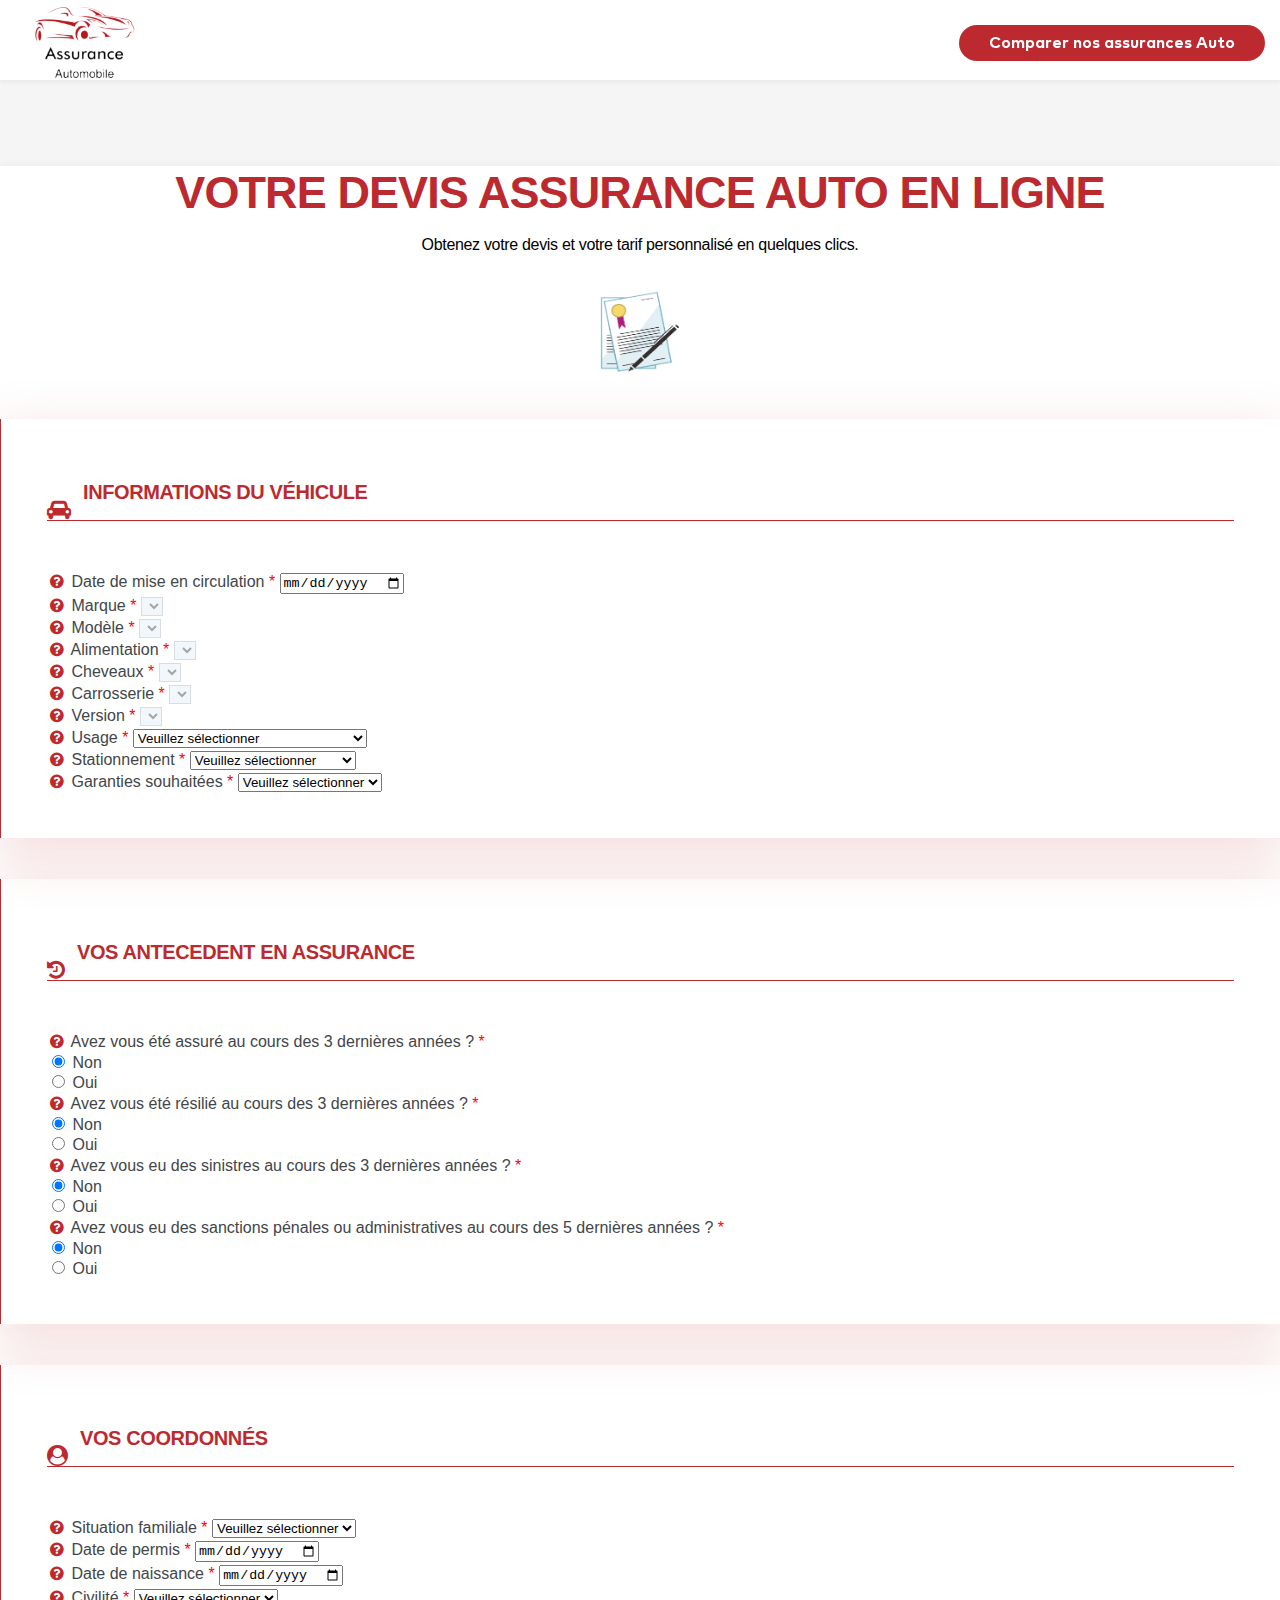
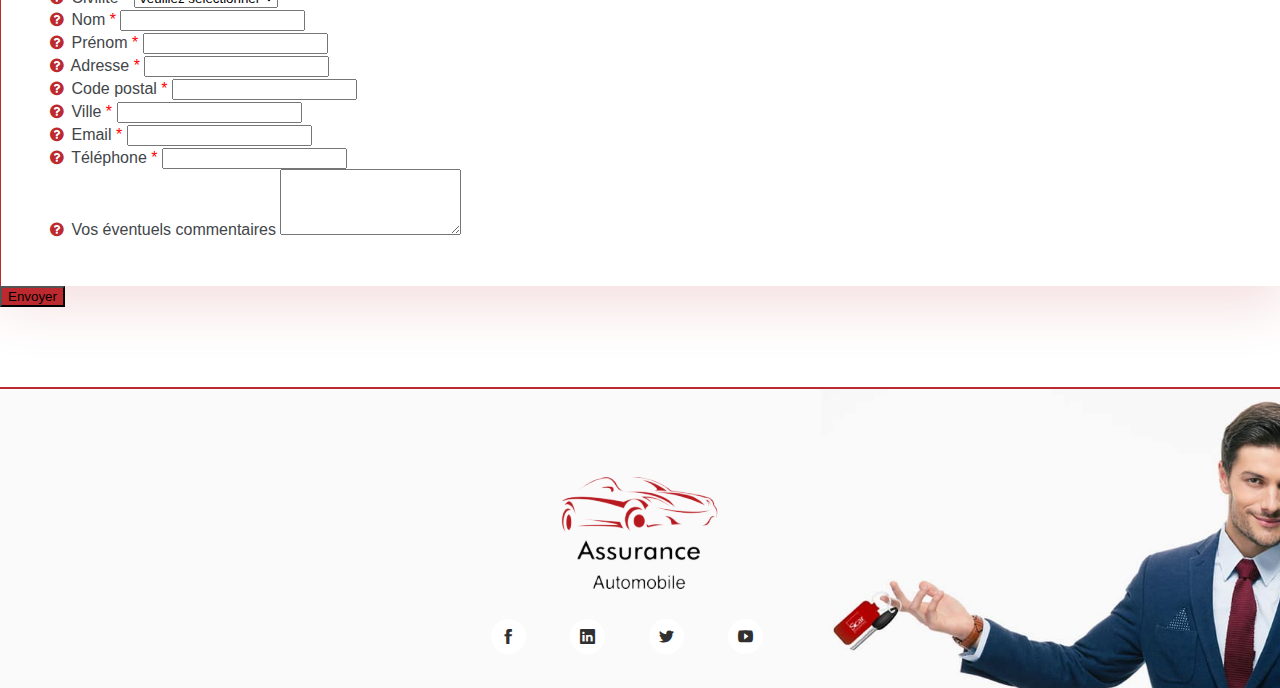
<file: form.html>
<html lang="fr-FR"><head>
    <meta http-equiv="content-type" content="text/html;charset=utf-8">
    <meta charset="UTF-8">
    <link media="all" rel="stylesheet" href="css/critical.d489c3c1.css">
    <link media="all" rel="stylesheet" href="#">
    <link media="all" rel="stylesheet" href="css/above.1f2b9d1a.css">
    <title>Assurance Auto : Comparateur &amp; Devis auto Gratuit Notre service</title>
    <meta http-equiv="Content-Type" content="text/html; charset=UTF-8">
    <meta name="theme-color" content="#bfeaf4">
    <meta name="format-detection" content="telephone=no">
    <meta name="viewport" content="width=device-width, initial-scale=1.0">

    <!-- This site is optimized with the Yoast SEO plugin v17.3 - https://yoast.com/wordpress/plugins/seo/ -->
    <meta name="description" content="Jusqu'à 158 € d'économie en comparant les assurances auto ! Obtenez jusqu'75 devis comparés gratuitement et en quelques minutes grâce à notre service">
    <meta name="robots" content="index, follow, max-snippet:-1, max-image-preview:large, max-video-preview:-1">
    <link rel="canonical" href="index.html">
    <meta property="og:locale" content="fr_FR">
    <meta property="og:type" content="article">
    <meta property="og:title" content="Assurance Auto : Comparateur &amp; Devis auto Gratuit notre service">
    <meta property="og:description" content="Jusqu'à 158 € d'économie en comparant les assurances auto ! Obtenez jusqu'75 devis comparés gratuitement et en quelques minutes grâce à notre service !">
    <meta property="og:url" content="url notre site">
    <meta property="og:site_name" content="url notre site">

<!-- -------------------------------------------------------------------------------------------------------- -->    
<link href="https://cdn.jsdelivr.net/npm/bootstrap@5.0.2/dist/css/bootstrap.min.css" rel="stylesheet"
integrity="sha384-EVSTQN3/azprG1Anm3QDgpJLIm9Nao0Yz1ztcQTwFspd3yD65VohhpuuCOmLASjC" crossorigin="anonymous" />
<link rel="stylesheet" href="https://cdnjs.cloudflare.com/ajax/libs/font-awesome/4.7.0/css/font-awesome.min.css">
<link rel="stylesheet" href="css/Form-style.css">

<style>  a {
    color: white !important;
    text-decoration: none !important;
        
}
.form-check .form-check-input {
    float: left;
    margin-left: 0em !important;
; 
}</style>

</head>

<body template-page-templatespage-product-php page page-id-5 page-parent template-global " data-template="base.twig">
    <div class="siteWrapper">
        <div class="sticky-header is-visible" style="transition: transform 0.5s ease 0s;">
            <div class="sticky-header--wrapper" style="margin-top: 3px;">
                <div class="sticky-header--logo">
                    <a class="logo" href="#" title="Notre service">
                        <a href="index.html"><img alt="Logo Notre service" src="images/logo.png"></a>
                    </a>
                </div>
                <div class="sticky-header--cta">
                    
                    <div class="cta__button button button--blue-dark button--block lazyLink" data-href="#" rel="nofollow" style="background: #bc2a2f;">
                        <div class="button__label--short">
                            Comparer
                        </div>
                        <div class="button__label--long">
                            <a href="form.html"> Comparer nos assurances Auto</a>
                        </div>
                    </div>
                </div>
            </div>
        </div>

<!-- -------------------------------------------------------------------------------------------------------- -->        

<div class="row mx-5 my-3 d-flex justify-content-center">
    <div class="row col col-md-9" id="form">

        <!-- Titre de Formulaire-------------------------------- -->
        <div style="text-align: center;margin-top: 13%">
            <h1>VOTRE DEVIS ASSURANCE AUTO EN LIGNE</h1>
            <h2 style="color: black;">
            Obtenez votre devis et votre tarif personnalisé en quelques clics.</h2>
            <figure class="" style="text-align: center;"><img loading="lazy" src="images/1.png"
                    style="width: 124px;display: block;margin-left: auto;margin-right: auto;"></figure>
        </div>

        <!-- --------------------------------------------------- -->


        <!-- Informations du véhicule---------------------------- -->
        <div class="row col col-md-12 section-pers" id="form">

            <div>
                <i class="fa fa-car" style="font-size:48px;" class="check"></i>
                <h3 style="  margin-bottom: 49px !important;" class="my-3">Informations du véhicule</h3>
            </div>

            <div class='mb-3'>
                <i class="fa fa-question-circle"></i>
                <label for="dateMEC" class="form-label">Date de mise en circulation <span class="requis">*</span></label>
                <input id="dateMEC" type="date" class="form-control" />
            </div>

            <div class='col-md-4 mb-3'>
                <i class="fa fa-question-circle"></i>
                <label for="marque" class="form-label">Marque <span class="requis"><span
                        class="requis">*</span></span></label>
                <select class="form-select" id="marque" disabled Veuillez sélectionner></select>
            </div>

            <div class='col-md-4 mb-3'>
                <i class="fa fa-question-circle"></i>
                <label for="model" class="form-label">Modèle <span class="requis">*</span></label>
                <select class="form-select" id="model" disabled></select>
            </div>

            <div class='col-md-4 mb-3'>
                <i class="fa fa-question-circle"></i>
                <label for="alimentation" class="form-label">Alimentation <span class="requis">*</span></label>
                <select class="form-select" id="alimentation" disabled></select>
            </div>

            <div class='col-md-4 mb-3'>
                <i class="fa fa-question-circle"></i>
                <label for="chevaux" class="form-label">Cheveaux <span class="requis">*</span></label>
                <select class="form-select" id="chevaux" disabled></select>
            </div>

            <div class='col-md-4 mb-3'>
                <i class="fa fa-question-circle"></i>
                <label for="carrosserie" class="form-label">Carrosserie <span class="requis">*</span></label>
                <select class="form-select" id="carrosserie" disabled></select>
            </div>

            <div class='col-md-4 mb-3'>
                <i class="fa fa-question-circle"></i>
                <label for="version" class="form-label">Version <span class="requis">*</span></label>
                <select class="form-select" id="version" disabled></select>
            </div>

            <div class='col-md-6 mb-3'>
                <i class="fa fa-question-circle" id="fa-usage"></i>
                <label for="usage" class="form-label">Usage <span class="requis">*</span></label>
                <select class="form-select" id="usage" onclick="changeStyle()">
                    <option value="Veuillez sélectionner" selected="selected" class="">Veuillez sélectionner
                    </option>
                    <option value="Promenades privées">Promenades privées</option>
                    <option value="Tournées régulières">Tournées régulières</option>
                    <option value="Déplacements privés et trajet travail">Déplacements privés et trajet travail
                    </option>
                    <option value="Affaire/Commerce">Affaire/Commerce</option>
                    <option value="Taxi">Taxi</option>
                    <option value="VTC">VTC</option>
                    <option value="Agricol">Agricol</option>
                </select>
            </div>

            <div class='col-md-6 mb-3'>
                <i class="fa fa-question-circle"></i>
                <label for="stationnement" class="form-label">Stationnement <span class="requis">*</span></label>
                <select class="form-select" id="stationnement">
                    <option value="Veuillez sélectionner" selected="selected" class="">Veuillez sélectionner
                    </option>
                    <option value="Voie publique">Voie publique</option>
                    <option value="Garage">Garage</option>
                    <option value="Box">Box</option>
                    <option value="Parking couvert collectif">Parking couvert collectif</option>
                    <option value="Parking collectif plein air">Parking collectif plein air</option>
                    <option value="Jardin clos privé">Jardin clos privé</option>
                    <option value="Garage public surveillé">Garage public surveillé</option>
                </select>
            </div>

            <div class='mb-3'>
                <i class="fa fa-question-circle"></i>
                <label for="garantieSouhaiteeConducteurPrincipal" class="form-label">Garanties souhaitées <span
                        class="requis">*</span></label>
                <select class="form-select" id="garantieSouhaiteeConducteurPrincipal">
                    <option value="Veuillez sélectionner" selected="selected" class="">Veuillez sélectionner
                    </option>
                    <option value="Tiers (Responsabilité civile, défense et recours)" class="">Tiers simple</option>
                    <option value="Tiers + Vol + Incendie" class="">Intermédiaire </option>
                    <option value="Tous risques" class="">Tous risques </option>
                </select>
            </div>
        </div>
        <!-- --------------------------------------------------- -->




        <!-- Historique assurance------------------------------- -->
        <div class="row col col-md-12 section-pers" id="form">

            <div>
                <i class="fa fa-history" style="font-size:48px;"></i>

                <h3 style="  margin-bottom: 49px !important;" class="my-3">Vos antecedent en assurance</h3>
            </div>


            <div class='mb-3'>
                <i class="fa fa-question-circle"></i>
                <label class="form-label">Avez vous été assuré au cours des 3 dernières années ? <span
                        class="requis">*</span></label><br>
                <div class="form-check form-check-inline">
                    <input class="" checked type="radio" name="isEteAssure36DerniersMois"
                        id="isEteAssure36DerniersMoisNon">
                    <label class="form-check-label" for="isEteAssure36DerniersMoisNon">
                        Non
                    </label>
                </div>
                <div class="form-check form-check-inline">
                    <input class="" type="radio" name="isEteAssure36DerniersMois"
                        id="isEteAssure36DerniersMoisOui">
                    <label class="form-check-label" for="isEteAssure36DerniersMoisOui">
                        Oui
                    </label>
                </div>
            </div>

            <div class='mb-3 col-md-10 Sous-questions' style="display: none;" name="isEteAssure36DerniersMois">

                <label for="bonusMalus" class="form-label">Bonus ou malus auto <span class="requis">*</span></label>
                <select class="form-select" id="bonusMalus">
                    <option value="Veuillez sélectionner" selected="selected" class="">
                        Veuillez sélectionner </option>
                    <option value="0.50 soit 50% de bonus" class="frm_other_trigger">
                        0.50 soit 50% de bonus </option>
                    <option value="0.51 soit 49% de bonus" class="">
                        0.51 soit 49% de bonus </option>
                    <option value="0.52 soit 48% de bonus" class="">
                        0.52 soit 48% de bonus </option>
                    <option value="0.53 soit 47% de bonus" class="">
                        0.53 soit 47% de bonus </option>
                    <option value="0.54 soit 46% de bonus" class="">
                        0.54 soit 46% de bonus </option>
                    <option value="0.55 soit 45% de bonus" class="">
                        0.55 soit 45% de bonus </option>
                    <option value="0.56 soit 44% de bonus" class="">
                        0.56 soit 44% de bonus </option>
                    <option value="0.57 soit 43% de bonus" class="">
                        0.57 soit 43% de bonus </option>
                    <option value="0.58 soit 42% de bonus" class="">
                        0.58 soit 42% de bonus </option>
                    <option value="0.59 soit 41% de bonus" class="">
                        0.59 soit 41% de bonus </option>
                    <option value="0.60 soit 40% de bonus" class="">
                        0.60 soit 40% de bonus </option>
                    <option value="0.61 soit 39% de bonus" class="">
                        0.61 soit 39% de bonus </option>
                    <option value="0.62 soit 38% de bonus" class="">
                        0.62 soit 38% de bonus </option>
                    <option value="0.63 soit 37% de bonus" class="">
                        0.63 soit 37% de bonus </option>
                    <option value="0.64 soit 36% de bonus" class="">
                        0.64 soit 36% de bonus </option>
                    <option value="0.65 soit 35% de bonus" class="">
                        0.65 soit 35% de bonus </option>
                    <option value="0.66 soit 34% de bonus" class="">
                        0.66 soit 34% de bonus </option>
                    <option value="0.67 soit 33% de bonus" class="">
                        0.67 soit 33% de bonus </option>
                    <option value="0.68 soit 32% de bonus" class="">
                        0.68 soit 32% de bonus </option>
                    <option value="0.69 soit 31% de bonus" class="">
                        0.69 soit 31% de bonus </option>
                    <option value="0.70 soit 30% de bonus" class="">
                        0.70 soit 30% de bonus </option>
                    <option value="0.71 soit 29% de bonus" class="">
                        0.71 soit 29% de bonus </option>
                    <option value="0.72 soit 28% de bonus" class="">
                        0.72 soit 28% de bonus </option>
                    <option value="0.73 soit 27% de bonus" class="">
                        0.73 soit 27% de bonus </option>
                    <option value="0.74 soit 26% de bonus" class="">
                        0.74 soit 26% de bonus </option>
                    <option value="0.75 soit 25% de bonus" class="">
                        0.75 soit 25% de bonus </option>
                    <option value="0.76 soit 24% de bonus" class="">
                        0.76 soit 24% de bonus </option>
                    <option value="0.77 soit 23% de bonus" class="">
                        0.77 soit 23% de bonus </option>
                    <option value="0.78 soit 22% de bonus" class="">
                        0.78 soit 22% de bonus </option>
                    <option value="0.79 soit 21% de bonus" class="">
                        0.79 soit 21% de bonus </option>
                    <option value="0.80 soit 20% de bonus" class="">
                        0.80 soit 20% de bonus </option>
                    <option value="0.81 soit 19% de bonus" class="">
                        0.81 soit 19% de bonus </option>
                    <option value="0.82 soit 18% de bonus" class="">
                        0.82 soit 18% de bonus </option>
                    <option value="0.83 soit 17% de bonus" class="">
                        0.83 soit 17% de bonus </option>
                    <option value="0.84 soit 16% de bonus" class="">
                        0.84 soit 16% de bonus </option>
                    <option value="0.85 soit 15% de bonus" class="">
                        0.85 soit 15% de bonus </option>
                    <option value="0.86 soit 14% de bonus" class="">
                        0.86 soit 14% de bonus </option>
                    <option value="0.87 soit 13% de bonus" class="">
                        0.87 soit 13% de bonus </option>
                    <option value="0.88 soit 12% de bonus" class="">
                        0.88 soit 12% de bonus </option>
                    <option value="0.89 soit 11% de bonus" class="">
                        0.89 soit 11% de bonus </option>
                    <option value="0.90 soit 10% de bonus" class="">
                        0.90 soit 10% de bonus </option>
                    <option value="0.91 soit 9% de bonus" class="">
                        0.91 soit 9% de bonus </option>
                    <option value="0.92 soit 8% de bonus" class="">
                        0.92 soit 8% de bonus </option>
                    <option value="0.93 soit 7% de bonus" class="">
                        0.93 soit 7% de bonus </option>
                    <option value="0.94 soit 6% de bonus" class="">
                        0.94 soit 6% de bonus </option>
                    <option value="0.95 soit 5% de bonus" class="">
                        0.95 soit 5% de bonus </option>
                    <option value="0.96 soit 4% de bonus" class="">
                        0.96 soit 4% de bonus </option>
                    <option value="0.97 soit 3% de bonus" class="">
                        0.97 soit 3% de bonus </option>
                    <option value="0.98 soit 2% de bonus" class="">
                        0.98 soit 2% de bonus </option>
                    <option value="0.99 soit 1% de bonus" class="">
                        0.99 soit 1% de bonus </option>
                    <option value="1.00 soit ni bonus ni malus" selected class="">
                        1.00 soit ni bonus ni malus </option>
                    <option value="1.01  soit 1% de malus" class="">
                        1.01 soit 1% de malus </option>
                    <option value="1.02  soit 2% de malus" class="">
                        1.02 soit 2% de malus </option>
                    <option value="1.03  soit 3% de malus" class="">
                        1.03 soit 3% de malus </option>
                    <option value="1.04  soit 4% de malus" class="">
                        1.04 soit 4% de malus </option>
                    <option value="1.05  soit 5% de malus" class="">
                        1.05 soit 5% de malus </option>
                    <option value="1.06  soit 6% de malus" class="">
                        1.06 soit 6% de malus </option>
                    <option value="1.07  soit 7% de malus" class="">
                        1.07 soit 7% de malus </option>
                    <option value="1.08  soit 8% de malus" class="">
                        1.08 soit 8% de malus </option>
                    <option value="1.09  soit 9% de malus" class="">
                        1.09 soit 9% de malus </option>
                    <option value="1.10  soit 10% de malus" class="">
                        1.10 soit 10% de malus </option>
                    <option value="1.11  soit 11% de malus" class="">
                        1.11 soit 11% de malus </option>
                    <option value="1.12  soit 12% de malus" class="">
                        1.12 soit 12% de malus </option>
                    <option value="1.13  soit 13% de malus" class="">
                        1.13 soit 13% de malus </option>
                    <option value="1.14  soit 14% de malus" class="">
                        1.14 soit 14% de malus </option>
                    <option value="1.15  soit 15% de malus" class="">
                        1.15 soit 15% de malus </option>
                    <option value="1.16  soit 16% de malus" class="">
                        1.16 soit 16% de malus </option>
                    <option value="1.17  soit 17% de malus" class="">
                        1.17 soit 17% de malus </option>
                    <option value="1.18  soit 18% de malus" class="">
                        1.18 soit 18% de malus </option>
                    <option value="1.19  soit 19% de malus" class="">
                        1.19 soit 19% de malus </option>
                    <option value="1.20  soit 20% de malus" class="">
                        1.20 soit 20% de malus </option>
                    <option value="1.21  soit 21% de malus" class="">
                        1.21 soit 21% de malus </option>
                    <option value="1.22  soit 22% de malus" class="">
                        1.22 soit 22% de malus </option>
                    <option value="1.23  soit 23% de malus" class="">
                        1.23 soit 23% de malus </option>
                    <option value="1.24  soit 24% de malus" class="">
                        1.24 soit 24% de malus </option>
                    <option value="1.25  soit 25% de malus" class="">
                        1.25 soit 25% de malus </option>
                    <option value="1.26  soit 26% de malus" class="">
                        1.26 soit 26% de malus </option>
                    <option value="1.27  soit 27% de malus" class="">
                        1.27 soit 27% de malus </option>
                    <option value="1.28  soit 28% de malus" class="">
                        1.28 soit 28% de malus </option>
                    <option value="1.29  soit 29% de malus" class="">
                        1.29 soit 29% de malus </option>
                    <option value="1.30 soit 30% de malus" class="">
                        1.30 soit 30% de malus </option>
                    <option value="1.31  soit 31% de malus" class="">
                        1.31 soit 31% de malus </option>
                    <option value="1.32  soit 32% de malus" class="">
                        1.32 soit 32% de malus </option>
                    <option value="1.33  soit 33% de malus" class="">
                        1.33 soit 33% de malus </option>
                    <option value="1.34  soit 34% de malus" class="">
                        1.34 soit 34% de malus </option>
                    <option value="1.35  soit 35% de malus" class="">
                        1.35 soit 35% de malus </option>
                    <option value="1.36  soit 36% de malus" class="">
                        1.36 soit 36% de malus </option>
                    <option value="1.37  soit 37% de malus" class="">
                        1.37 soit 37% de malus </option>
                    <option value="1.38  soit 38% de malus" class="">
                        1.38 soit 38% de malus </option>
                    <option value="1.39  soit 39% de malus" class="">
                        1.39 soit 39% de malus </option>
                    <option value="1.40  soit 41% de malus" class="">
                        1.40 soit 41% de malus </option>
                    <option value="1.41  soit 41% de malus" class="">
                        1.41 soit 41% de malus </option>
                    <option value="1.42  soit 42% de malus" class="">
                        1.42 soit 42% de malus </option>
                    <option value="1.43  soit 43% de malus" class="">
                        1.43 soit 43% de malus </option>
                    <option value="1.44  soit 44% de malus" class="">
                        1.44 soit 44% de malus </option>
                    <option value="1.45  soit 45% de malus" class="">
                        1.45 soit 45% de malus </option>
                    <option value="1.46  soit 46% de malus" class="">
                        1.46 soit 46% de malus </option>
                    <option value="1.47  soit 47% de malus" class="">
                        1.47 soit 47% de malus </option>
                    <option value="1.48  soit 48% de malus" class="">
                        1.48 soit 48% de malus </option>
                    <option value="1.49  soit 49% de malus" class="">
                        1.49 soit 49% de malus </option>
                    <option value="1.50  soit 50% de malus" class="">
                        1.50 soit 50% de malus </option>
                    <option value="1.51  soit 51% de malus" class="">
                        1.51 soit 51% de malus </option>
                    <option value="1.52  soit 52% de malus" class="">
                        1.52 soit 52% de malus </option>
                    <option value="1.53  soit 53% de malus" class="">
                        1.53 soit 53% de malus </option>
                    <option value="1.54  soit 54% de malus" class="">
                        1.54 soit 54% de malus </option>
                    <option value="1.55  soit 55% de malus" class="">
                        1.55 soit 55% de malus </option>
                    <option value="1.56  soit 56% de malus" class="">
                        1.56 soit 56% de malus </option>
                    <option value="1.57  soit57% de malus" class="">
                        1.57 soit57% de malus </option>
                    <option value="1.58  soit 58% de malus" class="">
                        1.58 soit 58% de malus </option>
                    <option value="1.59  soit 59% de malus" class="">
                        1.59 soit 59% de malus </option>
                    <option value="1.60  soit 60% de malus" class="">
                        1.60 soit 60% de malus </option>
                    <option value="1.61  soit 61% de malus" class="">
                        1.61 soit 61% de malus </option>
                    <option value="1.62  soit 62% de malus" class="">
                        1.62 soit 62% de malus </option>
                    <option value="1.63  soit 63% de malus" class="">
                        1.63 soit 63% de malus </option>
                    <option value="1.64  soit 64% de malus" class="">
                        1.64 soit 64% de malus </option>
                    <option value="1.65  soit 65% de malus" class="">
                        1.65 soit 65% de malus </option>
                    <option value="1.66  soit 66% de malus" class="">
                        1.66 soit 66% de malus </option>
                    <option value="1.66  soit 66% de malus" class="">
                        1.66 soit 66% de malus </option>
                    <option value="1.67  soit 67% de malus" class="">
                        1.67 soit 67% de malus </option>
                    <option value="1.68  soit 68% de malus" class="">
                        1.68 soit 68% de malus </option>
                    <option value="1.69  soit 69% de malus" class="">
                        1.69 soit 69% de malus </option>
                    <option value="1.70  soit 70% de malus" class="">
                        1.70 soit 70% de malus </option>
                    <option value="1.71  soit 71% de malus" class="">
                        1.71 soit 71% de malus </option>
                    <option value="1.72  soit 72% de malus" class="">
                        1.72 soit 72% de malus </option>
                    <option value="1.73  soit 73% de malus" class="">
                        1.73 soit 73% de malus </option>
                    <option value="1.74  soit 74% de malus" class="">
                        1.74 soit 74% de malus </option>
                    <option value="1.75  soit 75% de malus" class="">
                        1.75 soit 75% de malus </option>
                    <option value="1.76  soit 76% de malus" class="">
                        1.76 soit 76% de malus </option>
                    <option value="1.77  soit 77% de malus" class="">
                        1.77 soit 77% de malus </option>
                    <option value="1.78  soit 78% de malus" class="">
                        1.78 soit 78% de malus </option>
                    <option value="1.79  soit 79% de malus" class="">
                        1.79 soit 79% de malus </option>
                    <option value="1.79  soit 79% de malus" class="">
                        1.79 soit 79% de malus </option>
                    <option value="1.80  soit 80% de malus" class="">
                        1.80 soit 80% de malus </option>
                    <option value="1.81  soit 81% de malus" class="">
                        1.81 soit 81% de malus </option>
                    <option value="1.82  soit 83% de malus" class="">
                        1.82 soit 83% de malus </option>
                    <option value="1.83  soit 83% de malus" class="">
                        1.83 soit 83% de malus </option>
                    <option value="1.84  soit 84% de malus" class="">
                        1.84 soit 84% de malus </option>
                    <option value="1.85  soit 85% de malus" class="">
                        1.85 soit 85% de malus </option>
                    <option value="1.86  soit 86% de malus" class="">
                        1.86 soit 86% de malus </option>
                    <option value="1.87  soit 87% de malus" class="">
                        1.87 soit 87% de malus </option>
                    <option value="1.88  soit 88% de malus" class="">
                        1.88 soit 88% de malus </option>
                    <option value="1.89  soit 89% de malus" class="">
                        1.89 soit 89% de malus </option>
                    <option value="1.90  soit 90% de malus" class="">
                        1.90 soit 90% de malus </option>
                    <option value="1.91  soit 91% de malus" class="">
                        1.91 soit 91% de malus </option>
                    <option value="1.92  soit 92% de malus" class="">
                        1.92 soit 92% de malus </option>
                    <option value="1.93  soit 93% de malus" class="">
                        1.93 soit 93% de malus </option>
                    <option value="1.94  soit 94% de malus" class="">
                        1.94 soit 94% de malus </option>
                    <option value="1.95  soit 95% de malus" class="">
                        1.95 soit 95% de malus </option>
                    <option value="1.96  soit 96% de malus" class="">
                        1.96 soit 96% de malus </option>
                    <option value="1.97  soit 97% de malus" class="">
                        1.97 soit 97% de malus </option>
                    <option value="1.98  soit 98% de malus" class="">
                        1.98 soit 98% de malus </option>
                    <option value="1.99  soit 99% de malus" class="">
                        1.99 soit 99% de malus </option>
                    <option value="2.00  soit 100% de malus" class="">
                        2.00 soit 100% de malus </option>
                    <option value="2.01  soit 101% de malus" class="">
                        2.01 soit 101% de malus </option>
                    <option value="2.02  soit 102% de malus" class="">
                        2.02 soit 102% de malus </option>
                    <option value="2.03  soit 103% de malus" class="">
                        2.03 soit 103% de malus </option>
                    <option value="2.04  soit 104% de malus" class="">
                        2.04 soit 104% de malus </option>
                    <option value="2.05  soit 105% de malus" class="">
                        2.05 soit 105% de malus </option>
                    <option value="2.06  soit 106% de malus" class="">
                        2.06 soit 106% de malus </option>
                    <option value="2.07  soit 107% de malus" class="">
                        2.07 soit 107% de malus </option>
                    <option value="2.08  soit 108% de malus" class="">
                        2.08 soit 108% de malus </option>
                    <option value="2.09  soit 109% de malus" class="">
                        2.09 soit 109% de malus </option>
                    <option value="2.10  soit 110% de malus" class="">
                        2.10 soit 110% de malus </option>
                    <option value="2.11  soit 111% de malus" class="">
                        2.11 soit 111% de malus </option>
                    <option value="2.12  soit 112% de malus" class="">
                        2.12 soit 112% de malus </option>
                    <option value="2.13  soit 113% de malus" class="">
                        2.13 soit 113% de malus </option>
                    <option value="2.14  soit 114% de malus" class="">
                        2.14 soit 114% de malus </option>
                    <option value="2.15  soit 115% de malus" class="">
                        2.15 soit 115% de malus </option>
                    <option value="2.16  soit 116% de malus" class="">
                        2.16 soit 116% de malus </option>
                    <option value="2.17  soit 117% de malus" class="">
                        2.17 soit 117% de malus </option>
                    <option value="2.18  soit 118% de malus" class="">
                        2.18 soit 118% de malus </option>
                    <option value="2.19  soit 119% de malus" class="">
                        2.19 soit 119% de malus </option>
                    <option value="2.20  soit 120% de malus" class="">
                        2.20 soit 120% de malus </option>
                    <option value="2.21  soit 121% de malus" class="">
                        2.21 soit 121% de malus </option>
                    <option value="2.22  soit 122% de malus" class="">
                        2.22 soit 122% de malus </option>
                    <option value="2.23  soit 123% de malus" class="">
                        2.23 soit 123% de malus </option>
                    <option value="2.24  soit 124% de malus" class="">
                        2.24 soit 124% de malus </option>
                    <option value="2.25  soit 125% de malus" class="">
                        2.25 soit 125% de malus </option>
                    <option value="2.26  soit 126% de malus" class="">
                        2.26 soit 126% de malus </option>
                    <option value="2.27  soit 127% de malus" class="">
                        2.27 soit 127% de malus </option>
                    <option value="2.28  soit 128% de malus" class="">
                        2.28 soit 128% de malus </option>
                    <option value="2.29  soit 129% de malus" class="">
                        2.29 soit 129% de malus </option>
                    <option value="2.30  soit 130% de malus" class="">
                        2.30 soit 130% de malus </option>
                    <option value="2.31  soit 131% de malus" class="">
                        2.31 soit 131% de malus </option>
                    <option value="2.32  soit 132% de malus" class="">
                        2.32 soit 132% de malus </option>
                    <option value="2.33  soit 133% de malus" class="">
                        2.33 soit 133% de malus </option>
                    <option value="2.34  soit 134% de malus" class="">
                        2.34 soit 134% de malus </option>
                    <option value="2.35  soit 135% de malus" class="">
                        2.35 soit 135% de malus </option>
                    <option value="2.36  soit 136% de malus" class="">
                        2.36 soit 136% de malus </option>
                    <option value="2.37  soit 137% de malus" class="">
                        2.37 soit 137% de malus </option>
                    <option value="2.38  soit 138% de malus" class="">
                        2.38 soit 138% de malus </option>
                    <option value="2.39  soit 139% de malus" class="">
                        2.39 soit 139% de malus </option>
                    <option value="2.40  soit 140% de malus" class="">
                        2.40 soit 140% de malus </option>
                    <option value="2.41  soit 141% de malus" class="">
                        2.41 soit 141% de malus </option>
                    <option value="2.42  soit 142% de malus" class="">
                        2.42 soit 142% de malus </option>
                    <option value="2.43  soit 143% de malus" class="">
                        2.43 soit 143% de malus </option>
                    <option value="2.44  soit 144% de malus" class="">
                        2.44 soit 144% de malus </option>
                    <option value="2.45  soit 145% de malus" class="">
                        2.45 soit 145% de malus </option>
                    <option value="2.46  soit 146% de malus" class="">
                        2.46 soit 146% de malus </option>
                    <option value="2.47  soit 147% de malus" class="">
                        2.47 soit 147% de malus </option>
                    <option value="2.48  soit 148% de malus" class="">
                        2.48 soit 148% de malus </option>
                    <option value="2.49  soit 149% de malus" class="">
                        2.49 soit 149% de malus </option>
                    <option value="2.50  soit 150% de malus" class="">
                        2.50 soit 150% de malus </option>
                    <option value="2.51  soit 151% de malus" class="">
                        2.51 soit 151% de malus </option>
                    <option value="2.52  soit 152% de malus" class="">
                        2.52 soit 152% de malus </option>
                    <option value="2.53  soit 153% de malus" class="">
                        2.53 soit 153% de malus </option>
                    <option value="2.54  soit 154% de malus" class="">
                        2.54 soit 154% de malus </option>
                    <option value="2.55  soit 155% de malus" class="">
                        2.55 soit 155% de malus </option>
                    <option value="2.56  soit 156% de malus" class="">
                        2.56 soit 156% de malus </option>
                    <option value="2.57  soit 157% de malus" class="">
                        2.57 soit 157% de malus </option>
                    <option value="2.58  soit 158% de malus" class="">
                        2.58 soit 158% de malus </option>
                    <option value="2.59  soit 159% de malus" class="">
                        2.59 soit 159% de malus </option>
                    <option value="2.60  soit 160% de malus" class="">
                        2.60 soit 160% de malus </option>
                    <option value="2.62  soit 162% de malus" class="">
                        2.62 soit 162% de malus </option>
                    <option value="2.63  soit 163% de malus" class="">
                        2.63 soit 163% de malus </option>
                    <option value="2.64  soit 164% de malus" class="">
                        2.64 soit 164% de malus </option>
                    <option value="2.65  soit 165% de malus" class="">
                        2.65 soit 165% de malus </option>
                    <option value="2.66  soit 166% de malus" class="">
                        2.66 soit 166% de malus </option>
                    <option value="2.67  soit 167% de malus" class="">
                        2.67 soit 167% de malus </option>
                    <option value="2.68  soit 168% de malus" class="">
                        2.68 soit 168% de malus </option>
                    <option value="2.69  soit 169% de malus" class="">
                        2.69 soit 169% de malus </option>
                    <option value="2.70  soit 170% de malus" class="">
                        2.70 soit 170% de malus </option>
                    <option value="2.71  soit 171% de malus" class="">
                        2.71 soit 171% de malus </option>
                    <option value="2.72  soit 172% de malus" class="">
                        2.72 soit 172% de malus </option>
                    <option value="2.73  soit 173% de malus" class="">
                        2.73 soit 173% de malus </option>
                    <option value="2.74  soit 174% de malus" class="">
                        2.74 soit 174% de malus </option>
                    <option value="2.75  soit 175% de malus" class="">
                        2.75 soit 175% de malus </option>
                    <option value="2.76  soit 176% de malus" class="">
                        2.76 soit 176% de malus </option>
                    <option value="2.77  soit 177% de malus" class="">
                        2.77 soit 177% de malus </option>
                    <option value="2.78  soit 178% de malus" class="">
                        2.78 soit 178% de malus </option>
                    <option value="2.79  soit 179% de malus" class="">
                        2.79 soit 179% de malus </option>
                    <option value="2.80  soit 180% de malus" class="">
                        2.80 soit 180% de malus </option>
                    <option value="2.81  soit 181% de malus" class="">
                        2.81 soit 181% de malus </option>
                    <option value="2.82  soit 182% de malus" class="">
                        2.82 soit 182% de malus </option>
                    <option value="2.83  soit 183% de malus" class="">
                        2.83 soit 183% de malus </option>
                    <option value="2.84  soit 184% de malus" class="">
                        2.84 soit 184% de malus </option>
                    <option value="2.85  soit 185% de malus" class="">
                        2.85 soit 185% de malus </option>
                    <option value="2.86  soit 186% de malus" class="">
                        2.86 soit 186% de malus </option>
                    <option value="2.87  soit 187% de malus" class="">
                        2.87 soit 187% de malus </option>
                    <option value="2.88  soit 188% de malus" class="">
                        2.88 soit 188% de malus </option>
                    <option value="2.89  soit 189% de malus" class="">
                        2.89 soit 189% de malus </option>
                    <option value="2.90  soit 190% de malus" class="">
                        2.90 soit 190% de malus </option>
                    <option value="2.91  soit 191% de malus" class="">
                        2.91 soit 191% de malus </option>
                    <option value="2.92  soit 192% de malus" class="">
                        2.92 soit 192% de malus </option>
                    <option value="2.93  soit 193% de malus" class="">
                        2.93 soit 193% de malus </option>
                    <option value="2.94  soit 194% de malus" class="">
                        2.94 soit 194% de malus </option>
                    <option value="2.95  soit 195% de malus" class="">
                        2.95 soit 195% de malus </option>
                    <option value="2.96  soit 196% de malus" class="">
                        2.96 soit 196% de malus </option>
                    <option value="2.97  soit 197% de malus" class="">
                        2.97 soit 197% de malus </option>
                    <option value="2.98  soit 198% de malus" class="">
                        2.98 soit 198% de malus </option>
                    <option value="2.99  soit 199% de malus" class="">
                        2.99 soit 199% de malus </option>
                    <option value="3.00  soit 200% de malus" class="">
                        3.00 soit 200% de malus </option>
                    <option value="3.01  soit 201% de malus" class="">
                        3.01 soit 201% de malus </option>
                    <option value="3.02  soit 202% de malus" class="">
                        3.02 soit 202% de malus </option>
                    <option value="3.03  soit 203% de malus" class="">
                        3.03 soit 203% de malus </option>
                    <option value="3.04  soit 204% de malus" class="">
                        3.04 soit 204% de malus </option>
                    <option value="3.05  soit 205% de malus" class="">
                        3.05 soit 205% de malus </option>
                    <option value="3.06  soit 206% de malus" class="">
                        3.06 soit 206% de malus </option>
                    <option value="3.07  soit 207% de malus" class="">
                        3.07 soit 207% de malus </option>
                    <option value="3.08  soit 208% de malus" class="">
                        3.08 soit 208% de malus </option>
                    <option value="3.09  soit 209% de malus" class="">
                        3.09 soit 209% de malus </option>
                    <option value="3.10  soit 210% de malus" class="">
                        3.10 soit 210% de malus </option>
                    <option value="3.11  soit 211% de malus" class="">
                        3.11 soit 211% de malus </option>
                    <option value="3.12  soit 212% de malus" class="">
                        3.12 soit 212% de malus </option>
                    <option value="3.13  soit 213% de malus" class="">
                        3.13 soit 213% de malus </option>
                    <option value="3.14  soit 214% de malus" class="">
                        3.14 soit 214% de malus </option>
                    <option value="3.15  soit 215% de malus" class="">
                        3.15 soit 215% de malus </option>
                    <option value="3.16  soit 216% de malus" class="">
                        3.16 soit 216% de malus </option>
                    <option value="3.17  soit 217% de malus" class="">
                        3.17 soit 217% de malus </option>
                    <option value="3.18  soit 218% de malus" class="">
                        3.18 soit 218% de malus </option>
                    <option value="3.19  soit 219% de malus" class="">
                        3.19 soit 219% de malus </option>
                    <option value="3.20  soit 220% de malus" class="">
                        3.20 soit 220% de malus </option>
                    <option value="3.21  soit 221% de malus" class="">
                        3.21 soit 221% de malus </option>
                    <option value="3.22  soit 222% de malus" class="">
                        3.22 soit 222% de malus </option>
                    <option value="3.23  soit 223% de malus" class="">
                        3.23 soit 223% de malus </option>
                    <option value="3.24  soit 224% de malus" class="">
                        3.24 soit 224% de malus </option>
                    <option value="3.25  soit 225% de malus" class="">
                        3.25 soit 225% de malus </option>
                    <option value="3.26  soit 226% de malus" class="">
                        3.26 soit 226% de malus </option>
                    <option value="3.27  soit 227% de malus" class="">
                        3.27 soit 227% de malus </option>
                    <option value="3.28  soit 228% de malus" class="">
                        3.28 soit 228% de malus </option>
                    <option value="3.29  soit 229% de malus" class="">
                        3.29 soit 229% de malus </option>
                    <option value="3.30  soit 230% de malus" class="">
                        3.30 soit 230% de malus </option>
                    <option value="3.31  soit 231% de malus" class="">
                        3.31 soit 231% de malus </option>
                    <option value="3.32  soit 232% de malus" class="">
                        3.32 soit 232% de malus </option>
                    <option value="3.33  soit 233% de malus" class="">
                        3.33 soit 233% de malus </option>
                    <option value="3.34  soit 234% de malus" class="">
                        3.34 soit 234% de malus </option>
                    <option value="3.35  soit 235% de malus" class="">
                        3.35 soit 235% de malus </option>
                    <option value="3.36  soit 236% de malus" class="">
                        3.36 soit 236% de malus </option>
                    <option value="3.37  soit 237% de malus" class="">
                        3.37 soit 237% de malus </option>
                    <option value="3.38  soit 238% de malus" class="">
                        3.38 soit 238% de malus </option>
                    <option value="3.39  soit 239% de malus" class="">
                        3.39 soit 239% de malus </option>
                    <option value="3.40  soit 240% de malus" class="">
                        3.40 soit 240% de malus </option>
                    <option value="3.41  soit 241% de malus" class="">
                        3.41 soit 241% de malus </option>
                    <option value="3.42  soit 242% de malus" class="">
                        3.42 soit 242% de malus </option>
                    <option value="3.43  soit 243% de malus" class="">
                        3.43 soit 243% de malus </option>
                    <option value="3.44  soit 244% de malus" class="">
                        3.44 soit 244% de malus </option>
                    <option value="3.45  soit 245% de malus" class="">
                        3.45 soit 245% de malus </option>
                    <option value="3.46  soit 246% de malus" class="">
                        3.46 soit 246% de malus </option>
                    <option value="3.47  soit 247% de malus" class="">
                        3.47 soit 247% de malus </option>
                    <option value="3.48  soit 248% de malus" class="">
                        3.48 soit 248% de malus </option>
                    <option value="3.49  soit 249% de malus" class="">
                        3.49 soit 249% de malus </option>
                    <option value="3.50  soit 250% de malus" class="">
                        3.50 soit 250% de malus </option>
                </select>
            </div>

            <div class='mb-3'>
                <i class="fa fa-question-circle"></i>
                <label class="form-label">Avez vous été résilié au cours des 3 dernières années ? <span
                        class="requis">*</span></label><br>
                <div class="form-check form-check-inline">
                    <input class="" checked type="radio" name="isEteResilie36DerniersMois"
                        id="isEteResilie36DerniersMoisNon">
                    <label class="form-check-label" for="isEteResilie36DerniersMoisNon">
                        Non
                    </label>
                </div>
                <div class="form-check form-check-inline">
                    <input class="" type="radio" name="isEteResilie36DerniersMois"
                        id="isEteResilie36DerniersMoisOui">
                    <label class="form-check-label" for="isEteResilie36DerniersMoisOui">
                        Oui
                    </label>
                </div>
            </div>

            <div class='mb-3 col-md-5 Sous-questions' style="display: none;" name="isEteResilie36DerniersMois">
                <label for="motifResiliation36DerniersMois" class="form-label">Indiquez le motif <span
                        class="requis">*</span></label>
                <select class="form-select" id="motifResiliation36DerniersMois">
                    <option value="Veuillez sélectionner">Veuillez sélectionner</option>
                    <option value="Non paiement">Non paiement de prime</option>
                    <option value="Sinistre et alcoolemie">Sinistre</option>
                    <option value="Sinistre et alcoolemie">Alcoolemie</option>
                    <option value="Stupefiant">Stupefiant</option>
                    <option value="Delit fuite">Delit de fuite</option>
                    <option value="Nulite Contrat">Nulite du Contrat</option>
                    <option value="Nulite Contrat">fausse déclaration</option>
                    <option value="Suspension annulation permis">Suspension ou annulation permis</option>
                    <option value="Refus obtemperer">Refus obtemperer</option>
                    <option value="Defaut assurance">Defaut d'assurance</option>
                    <option value="Sinistre et non paiement de prime">Sinistre + non paiement</option>
                    <option value="Sinistre et alcoolemie">Sinistre + alcoolemie</option>
                    <option value="Sinistre et stupefiant">Sinistre + stupefiant</option>
                    <option value="Delit fuite">Conduite sans permis</option>
                    <option value="Autres moti">Autres motif</option>
                </select>
            </div>

            <div class='mb-3 col-md-5' style="display: none;" name="isEteResilie36DerniersMois">
                <label for="dateResiliation36DerniersMois" class="form-label">Date de la résiliation <span class="requis">*</span></label>
                <input class="form-control" type="date" id="dateResiliation36DerniersMois">
            </div>

            <div class='mb-3'>
                <i class="fa fa-question-circle"></i>
                <label class="form-label">Avez vous eu des sinistres au cours des 3 dernières années ? <span class="requis">*</span></label><br>
                <div class="form-check form-check-inline">
                    <input class="" checked type="radio" name="isEuSinistres36DerniersMois" id="isEuSinistres36DerniersMoisNon">
                    <label class="form-check-label" for="isEuSinistres36DerniersMoisNon">
                        Non
                    </label>
                </div>
                <div class="form-check form-check-inline">
                    <input class="" type="radio" name="isEuSinistres36DerniersMois" id="isEuSinistres36DerniersMoisOui">
                    <label class="form-check-label" for="isEuSinistres36DerniersMoisOui">
                        Oui
                    </label>
                </div>
            </div>

            <div class='mb-3 col-md-5 Sous-questions' style="display: none;" name="isEuSinistres36DerniersMois">
                <label for="nombreSinistres" class="form-label">Nombre de sinistres <span class="requis">*</span></label>
                <input id="nombreSinistres" type="number" min='0' class="form-control" />
            </div>
            
            <div id="sinistres" class="row">
                
            </div>

            <div class='mb-3'>
                <i class="fa fa-question-circle"></i>
                <label class="form-label">Avez vous eu des sanctions pénales ou administratives au cours des 5
                    dernières années ? <span class="requis">*</span></label><br>
                <div class="form-check form-check-inline">
                    <input class="" checked type="radio" name="isEuSanction36DerniersMois"
                        id="isEuSanction36DerniersMoisNon">
                    <label class="form-check-label" for="isEuSanction36DerniersMoisNon">
                        Non
                    </label>
                </div>
                <div class="form-check form-check-inline">
                    <input class="" type="radio" name="isEuSanction36DerniersMois"
                        id="isEuSanction36DerniersMoisOui">
                    <label class="form-check-label" for="isEuSanction36DerniersMoisOui">
                        Oui
                    </label>
                </div>
            </div>

            <div class='mb-3 col-md-10 Sous-questions' style="display: none;" name="isEuSanction36DerniersMois">
                <label for="typeSanction" class="form-label">La raison de la sanction <span
                        class="requis">*</span></label>
                <select class="form-select" id="typeSanction">
                    <option value="Veuillez sélectionner">Veuillez sélectionner</option>
                    <option value='Annulation permis'>Annulation permis</option>
                    <option value='Suspension permis'>Suspension permis</option>
                    <option value='ATTENTE_JUGEMENT'>Attente jugement</option>
                    <option value='COMPOSITION_PENALE'>Composition penale</option>
                    <option value='CONTRAVENTION_4'>Contravention 4</option>
                    <option value='PEINE_PRISON'>Peine prison</option>
                    <option value='ANNULATION_PERMIS_PEINE_PRISON'>Annulation permis peine prison</option>
                    <option value='SUSPENSION_PERMIS_PEINE_PRISON'>Suspension permis peine prison</option>
                </select>
            </div>
        </div>
        <!-- --------------------------------------------------- -->

        <!-- Vos Coordonnés------------------------------------- -->
        <div class="row col col-md-12 section-pers" id="form">

            <div>
                <i class="fa fa-user-circle" style="font-size:48px;"></i>
                <h3 style="  margin-bottom: 49px !important;" class="my-3">Vos Coordonnés</h3>
            </div>

            <div class='col-md-4 mb-3'>
                <i class="fa fa-question-circle"></i>
                <label for="situationFamiliale" class="form-label">Situation familiale <span
                        class="requis">*</span></label>
                <select class="form-select" id="situationFamiliale">
                    <option>Veuillez sélectionner </option>
                    <option value="Célibataire" class="">Célibataire</option>
                    <option value="Marié(e)" class="">Marié(e)</option>
                    <option value="Concubin(e)" class="">Concubin(e)</option>
                    <option value="Divorcé(e)" class="">Divorcé(e)</option>
                    <option value="Pacsé(e)" class="">Pacsé(e)</option>
                    <option value="Séparé(e)" class="">Séparé(e)</option>
                    <option value="Veuf(ve)" class="">Veuf(ve)</option>
                </select>
            </div>

            <div class='col-md-4 mb-3'>
                <i class="fa fa-question-circle"></i>
                <label for="datePermis" class="form-label">Date de permis <span class="requis">*</span></label>
                <input id="datePermis" type="date" class="form-control" />
            </div>

            <div class='col-md-4 mb-3'>
                <i class="fa fa-question-circle"></i>
                <label for="dateNaissance" class="form-label">Date de naissance <span class="requis">*</span></label>
                <input id="dateNaissance" type="date" class="form-control" />

            </div>

            <div class='col-md-4 mb-3'>
                <i class="fa fa-question-circle"></i>
                <label for="civilite" class="form-label">Civilité <span class="requis">*</span></label>
                <select class="form-select" id="civilite">
                    <option value="Veuillez sélectionner" selected="selected" class="">Veuillez sélectionner</option>
                    <option value="Mademoiselle" class="">Mademoiselle</option>
                    <option value="Madame" class="">Madame</option>
                    <option value="Monsieur" class="">Monsieur</option>
                </select>
            </div>

            <div class='col-md-4 mb-3'>
                <i class="fa fa-question-circle"></i>
                <label for="nom" class="form-label">Nom <span class="requis">*</span></label>
                <input id="nom" class="form-control" />
            </div>

            <div class='col-md-4 mb-3'>
                <i class="fa fa-question-circle"></i>
                <label for="prenom" class="form-label">Prénom <span class="requis">*</span></label>
                <input id="prenom" class="form-control" />
            </div>

            <div class='mb-3'>
                <i class="fa fa-question-circle"></i>
                <label for="adresse" class="form-label">Adresse <span class="requis">*</span></label>
                <input id="adresse" class="form-control" />
            </div>

            <div class='col-md-6 mb-3'>
                <i class="fa fa-question-circle"></i>
                <label for="codePostal" class="form-label">Code postal <span class="requis">*</span></label>
                <input id="codePostal" class="form-control" />
                <ul>
                    <li style="color:green" data-vicopo="#ville, #codePostal"
                        data-vicopo-click='{"#codePostal": "codePostal", "#ville": "ville"}'>
                        <strong style="color:green" data-vicopo-code-postal></strong>
                        <span style="color:green" data-vicopo-ville></span>
                    </li>
                </ul>
            </div>

            <div class='col-md-6 mb-3'>
                <i class="fa fa-question-circle"></i>
                <label for="ville" class="form-label">Ville <span class="requis">*</span></label>
                <input id="ville" class="form-control" />
            </div>



            <div class='col-md-6 mb-3'>
                <i class="fa fa-question-circle"></i>
                <label for="email" class="form-label">Email <span class="requis">*</span></label>
                <input id="email" class="form-control" />
            </div>

            <div class='col-md-6 mb-3'>
                <i class="fa fa-question-circle"></i>
                <label for="tel" class="form-label">Téléphone <span class="requis">*</span></label>
                <input id="tel" class="form-control" />
            </div>

            <div>
                <i class="fa fa-question-circle"></i>
                <label for="commentaires" class="form-label">Vos éventuels commentaires</label>
                <textarea class="form-control" id="commentaires" rows="4"></textarea>
            </div>

        </div>
        <!-- --------------------------------------------------- -->

        <button type="button" id="submit" class="my-5 btn btn-dark">Envoyer</button>

    </div>
</div>






<!-- -------------------------------------------------------------------------------------------------------- -->     
        <footer class="mainFooter" style="background: #fafafa;border-top: 2px solid #bc2a2f;height: 302px;">
            <div class="hero" style="background: #fafafa;">
                <!-- -->
                <div class="outerContainer">
                    <div class="footer footer--primary" style="">
                        <div style="width: 100%;text-align: center;"><a href="index.html"><img alt="Logo Notre service" src="images/logo.png"></a>
                            <ul class="footer__linksList footer__linksList--icons" style="text-align: center;width: 100%;margin-left: 27px;">
                                <li class="link--facebook" style="color: #38529a;"><span class="lazyLink" data-target="blank" data-href="https://www.facebook.com/">
                                        <span class="icon"></span></span></li>
                                <li class="link--linkedin" style="color: #0073b1;"><span class="lazyLink" data-target="blank" data-href="https://www.linkedin.com/">
                                        <span class="icon"></span></span></li>
                                <li class="link--twitter" style="color: #4da6e9;"><span class="lazyLink" data-target="blank" data-href="https://twitter.com/">
                                        <span class="icon"></span></span></li>
                                <li class="link--youtube"><span class="lazyLink" data-target="blank" data-href="https://www.youtube.com/">
                                        <span class="icon" style="color: #f70000;"></span></span></li>
                            </ul>
                        </div>
                        <div class="col-md-4">
                        </div>
                    </div>
                    <div class="hero__secondary">
                        <div class="hero__illu">
                            <picture class="hero__picture-cover">
                                <source data-lazy-srcset="" type="image/webp">
                                <img class="hero__img-cover lazyloaded" alt="Assurance auto" src="images/auto9.jpg" style="height: 302px;margin-top: -60px;margin-left: 1px;">
                            </picture>
                        </div>
                    </div>
                </div>
            </div>
        </footer>
    </div>

    <script src="https://cdn.jsdelivr.net/npm/bootstrap@5.0.2/dist/js/bootstrap.bundle.min.js" integrity="sha384-MrcW6ZMFYlzcLA8Nl+NtUVF0sA7MsXsP1UyJoMp4YLEuNSfAP+JcXn/tWtIaxVXM" crossorigin="anonymous"></script>
    <script src="https://code.jquery.com/jquery-3.6.0.min.js" integrity="sha256-/xUj+3OJU5yExlq6GSYGSHk7tPXikynS7ogEvDej/m4=" crossorigin="anonymous"></script>

    <script>
        $('input[type="radio"]').change(function (e) {
            if (!$(this).hasClass('form-check-input'))
                $(this).addClass('form-check-input')
        })

        $('#nombreSinistres').change(function () {
            let html = '';
            for (let i = 1; i <= $(this).val(); i++)
                html += `
                    <div class='mb-3 col-md-5 Sous-questions' style="" name="isEuSinistres36DerniersMois">
                        <label for="natureSinistre36DerniersMois" class="form-label">Nature du sinistre <span class="requis">*</span></label>
                        <select class="form-select" id="natureSinistre36DerniersMois">
                            <option value="Veuillez sélectionner">Veuillez sélectionner</option>
                            <option value="Materiel non responsable">Materiel non responsable</option>
                            <option value="Materiel responsable">Materiel responsable</option>
                            <option value="Materiel responsable 50">Materiel partiellement responsable </option>
                            <option value="Corporel Non responsable">Corporel Non responsable</option>
                            <option value="Corporel responsable">Corporel responsable</option>
                            <option value="Corporel Partiellement responsable">Corporel Partiellement responsable</option>
                            <option value="Bris de glace">bris de glace</option>
                            <option value="Vol">Vol</option>
                            <option value="Vandalisme">Vandalisme</option>
                            <option value="Incendie">Incendie</option>
                            <option value="Evenement naturels">Evenement naturels</option>
                            <option value="Dommages en stationnement">Dommages en stationnement</option>
                        </select>
                    </div>

                    <div class='mb-3 col-md-5' style="" name="isEuSinistres36DerniersMois">
                        <label for="dateSinistre36DerniersMois" class="form-label">Date du sinistre <span class="requis">*</span></label>
                        <input class="form-control" type="date" id="dateSinistre36DerniersMois">
                    </div>
                `
            $('#sinistres').html(html)
        })

    </script>
    <script src="js/form.js"></script>

    <!-- API CODE POSTAL & VILLE----------------------------------------- -->
    <script src="js/codPost/vicopo.min.js"></script>
</body></html>
</file>
<file: css/critical.d489c3c1.css>
@import url(https://fonts.googleapis.com/css?family=Nunito&amp;display=swap);@font-face{font-family:K7daf9;src:url([data-uri]) format("woff");font-weight:400;font-style:normal}*,:after,:before{box-sizing:inherit}a,abbr,acronym,address,applet,article,aside,audio,b,big,blockquote,body,canvas,caption,center,cite,code,dd,del,details,dfn,div,dl,dt,em,embed,fieldset,figcaption,figure,footer,form,h1,h2,h3,h4,h5,h6,header,hgroup,html,i,iframe,img,ins,kbd,label,legend,li,mark,menu,nav,object,ol,output,p,pre,q,ruby,s,samp,section,small,span,strike,strong,sub,summary,sup,table,tbody,td,tfoot,th,thead,time,tr,tt,u,ul,var,video{margin:0;padding:0;border:0;font:inherit;vertical-align:baseline}article,aside,details,figcaption,figure,footer,header,hgroup,menu,nav,section{display:block}ol,ul{list-style:none}blockquote,q{quotes:none}blockquote:after,blockquote:before,q:after,q:before{content:"";content:none}table{border-collapse:collapse;border-spacing:0}@font-face{font-family:MarkPro;font-weight:400;src:url(../fonts/MarkPro-bold.eot) format("embedded-opentype"),url(../fonts/MarkPro-bold.woff2) format("woff2"),url(../fonts/MarkPro-bold.woff) format("woff"),url(../fonts/MarkPro-bold.ttf) format("truetype")}@font-face{font-family:Nunito Sans;font-weight:400;src:url(../fonts/NunitoSans.woff2) format("woff2"),url(../fonts/NunitoSans.woff) format("woff"),url(../fonts/NunitoSans.ttf) format("truetype")}body{font-family:Nunito Sans,Arial,sans-serif;-webkit-font-smoothing:antialiased;-moz-osx-font-smoothing:grayscale;text-shadow:1px 1px 1px rgba(0,0,0,.004);font-weight:400;text-rendering:optimizeLegibility;color:#424649;-webkit-overflow-scrolling:hidden;background:#f5f5f5;overflow-x:hidden}a{color:#2c1f92}::-moz-selection{background:#2c1f92;color:#fff}::selection{background:#2c1f92;color:#fff}strong{font-weight:700}.angle{position:relative}.angle:before{background-image:url("data:image/svg+xml;charset=utf-8,%3Csvg xmlns='http://www.w3.org/2000/svg' preserveAspectRatio='none' viewBox='0 0 100 30' fill='%23BAE5F6'%3E%3Cpath d='M0 30h100L0 0z'/%3E%3C/svg%3E");background-position:50%;background-repeat:no-repeat;background-size:100% 100%;content:"";height:30px;left:0;position:absolute;right:0;width:100%;z-index:1;top:-30px}.angle .ctn{position:relative;background:#0face3}.angle .ctn:before{background-image:url("data:image/svg+xml;charset=utf-8,%3Csvg xmlns='http://www.w3.org/2000/svg' preserveAspectRatio='none' viewBox='0 0 100 30' fill='%230FACE3'%3E%3Cpath d='M0 30h100V0z'/%3E%3C/svg%3E");background-position:50%;background-repeat:no-repeat;background-size:100% 100%;content:"";height:30px;width:100%;z-index:1;top:-30px}.angle .ctn:before,.arrowCtn{left:0;position:absolute;right:0}.arrowCtn{margin:0 auto;width:40px;z-index:10;top:-1px;height:0;width:0;border-left:40px solid transparent;border-right:40px solid transparent;border-top:40px solid #fff}.arrowCtn:before{text-rendering:auto;-webkit-font-smoothing:antialiased;-moz-osx-font-smoothing:grayscale;font-family:K7daf9;font-weight:400;content:"\E000";color:#2c1f92;position:absolute;top:-28px;left:0;transform:translateX(-50%)}html{max-width:100vw;height:100%;box-sizing:border-box}@media screen and (max-width:766px){html.nav-is-open{overflow-y:hidden;position:fixed}html.nav-is-open body{height:100%;overflow-y:hidden}}.siteWrapper{background:#fff;box-shadow:0 0 10px rgba(0,0,0,.05);max-width:1600px;margin:0 auto}@media screen and (max-width:766px){.siteWrapper{width:100vw;overflow:hidden}}@media screen and (min-width:1480px){.siteWrapper{border-left:1px solid #e9e9e9;border-right:1px solid #e9e9e9}}.fullLayout .siteWidth{max-width:1280px;width:100%;margin:0 auto;display:block}.gutter{padding:20px}.gutter--bigger{padding:40px 20px}.gutter--huge{padding:20px}@media screen and (min-width:767px){.gutter--huge{padding:30px 20px}}@media screen and (min-width:1000px){.gutter--huge{padding:100px 20px}}.gutter--tiny{padding:10px 15px}@media screen and (min-width:1000px){.gutter--narrow{padding-left:140px;padding-right:140px}}@media screen and (max-width:766px){.gutter--exceptMobile{padding:0}}.outerContainer{max-width:1280px;margin-left:auto;margin-right:auto;padding:0 15px}.outerContainer:after{clear:both;content:"";display:block}.mainContent{position:relative}.mainContent>.outerContainer{display:flex;flex-wrap:wrap}@media screen and (min-width:767px){.mainContent--overlap{margin-top:-80px}.mainContent--hero{padding:60px 0 0}.mainContent--hero:before{background:#00bbe0;content:"";position:absolute;top:0;left:0;right:0;height:530px}}img{max-width:100%;height:auto}.lazyLink{cursor:pointer}.underline{text-decoration:underline}.icon-bank:before{content:"\E001"}.icon-bank:before,.icon-bike:before{text-rendering:auto;-webkit-font-smoothing:antialiased;-moz-osx-font-smoothing:grayscale;font-family:K7daf9;font-weight:400}.icon-bike:before{content:"\E002"}.icon-car:before{content:"\E003"}.icon-car:before,.icon-credit-immo:before{text-rendering:auto;-webkit-font-smoothing:antialiased;-moz-osx-font-smoothing:grayscale;font-family:K7daf9;font-weight:400}.icon-credit-immo:before{content:"\E004"}.icon-credit-conso:before{content:"\E005"}.icon-credit-conso:before,.icon-energy:before{text-rendering:auto;-webkit-font-smoothing:antialiased;-moz-osx-font-smoothing:grayscale;font-family:K7daf9;font-weight:400}.icon-energy:before{content:"\E006"}.icon-energy-providers:before{content:"\E007"}.icon-energy-providers:before,.icon-garantie-decennale-pro:before{text-rendering:auto;-webkit-font-smoothing:antialiased;-moz-osx-font-smoothing:grayscale;font-family:K7daf9;font-weight:400}.icon-garantie-decennale-pro:before{content:"\E008"}.icon-gas:before{content:"\E009"}.icon-gas:before,.icon-health:before{text-rendering:auto;-webkit-font-smoothing:antialiased;-moz-osx-font-smoothing:grayscale;font-family:K7daf9;font-weight:400}.icon-health:before{content:"\E00A"}.icon-home:before{content:"\E00B"}.icon-home:before,.icon-internet-box:before{text-rendering:auto;-webkit-font-smoothing:antialiased;-moz-osx-font-smoothing:grayscale;font-family:K7daf9;font-weight:400}.icon-internet-box:before{content:"\E00C"}.icon-lightbulb:before{content:"\E00D"}.icon-lightbulb:before,.icon-multirisque-pro:before{text-rendering:auto;-webkit-font-smoothing:antialiased;-moz-osx-font-smoothing:grayscale;font-family:K7daf9;font-weight:400}.icon-multirisque-pro:before{content:"\E00E"}.icon-mutuelle-pro:before{content:"\E00F"}.icon-mutuelle-pro:before,.icon-responsabilite-civile-pro:before{text-rendering:auto;-webkit-font-smoothing:antialiased;-moz-osx-font-smoothing:grayscale;font-family:K7daf9;font-weight:400}.icon-responsabilite-civile-pro:before{content:"\E010"}.icon-rachat-credit:before{text-rendering:auto;-webkit-font-smoothing:antialiased;-moz-osx-font-smoothing:grayscale;font-family:K7daf9;font-weight:400;content:"\E011"}.cookieMessage{background:#fff;display:none;font-family:Arial,sans-serif;font-size:.6875rem;text-align:center;padding:.5em;position:relative;z-index:30;border-bottom:.5px solid #f5f5f5}.cookieMessage .lazyLink{border-bottom:.5px solid #9e95e8}.cookieMessage .lazyLink:hover{color:#1f1668}.cookieMessage.is-disable{display:none}@media screen and (max-width:766px){.cookieMessage__secondary{display:none}}.is-scrolled .cookieMessage{display:none}.brandLogo{display:flex;align-items:stretch}.brandLogo .logo{width:100px;display:flex;outline:none;position:relative;align-items:center}.brandLogo .logo:focus:before{content:"";position:absolute;left:0;right:0;bottom:0;border-bottom:3px solid #6dd7ef}.brandLogo .logo img{display:block}@media screen and (min-width:1000px){.brandLogo .logo{width:140px}}.header{background:#fff;font-family:Arial,sans-serif;border-bottom:1px solid hsla(0,0%,100%,.2);position:relative;z-index:20;padding:10px 0}.header .siteWidth{max-width:1340px!important}@media screen and (max-width:766px){.header{height:auto;position:relative;background:hsla(0,0%,100%,.95);height:50px;padding:10px 0;width:100%}.header .outerContainer{max-width:1340px!important}.header .mainHeader{height:30px}}@media screen and (min-width:767px){.header{padding:20px;border-bottom:1px solid #f5f5f5}}.header .mainHeader{display:flex;justify-content:space-between;height:50px;max-height:50px}@media screen and (min-width:767px){.header .mainHeader{height:80px;max-height:80px}}.header .mainHeader .brandLogo{height:50px}@media screen and (min-width:767px){.header .mainHeader .brandLogo{height:auto}}.header .mainHeader .brandLogo a img{height:auto}@media screen and (max-width:766px){.header .mainHeader .brandLogo a img{width:120px}}@media screen and (min-width:767px){.header .mainHeader .brandLogo a img{width:160px}}@media screen and (min-width:767px){.header .mainHeader .brandLogo--centered{width:100%;text-align:center}}.header.sticky{position:fixed;z-index:9999;top:0}.sticky-header{position:fixed;top:0;left:0;height:50px;width:100%;z-index:1000;background:#fff;transform:translateY(-100%);box-shadow:0 2px 4px 0 hsla(0,0%,80.4%,.3)}.sticky-header.is-visible{transform:translateY(0);transition:transform .6s}@media screen and (min-width:767px){.sticky-header{height:80px}}.sticky-header--wrapper{width:100%;max-width:1340px;height:100%;padding:0 15px;margin:0 auto;display:flex;justify-content:space-between;align-items:center}.sticky-header--logo{width:120px}@media screen and (min-width:767px){.sticky-header--logo{width:140px}}.sticky-header--cta{display:flex}.sticky-header--cta .cta__argument{display:none}@media screen and (min-width:1000px){.sticky-header--cta .cta__argument{display:block;text-align:right;line-height:36px;font-family:MarkPro,Arial,sans-serif;padding:0 20px}}.sticky-header--cta .cta__button{padding:5px 20px 9px;width:auto}@media screen and (min-width:767px){.sticky-header--cta .cta__button{padding:5px 30px 9px}}.sticky-header--cta .cta__button .button__label--short{display:block}@media screen and (min-width:1000px){.sticky-header--cta .cta__button .button__label--short{display:none}}.sticky-header--cta .cta__button .button__label--long{display:none}@media screen and (min-width:1000px){.sticky-header--cta .cta__button .button__label--long{display:inline-block}}#toggle-nav:focus .panelNav__overlay{opacity:1}.mainNav{font-family:Nunito Sans,Arial,sans-serif;display:flex;align-items:center}.mainNav [tabindex],.mainNav a{color:#424649}.mainNav [tabindex]:focus,.mainNav a:focus{outline:0}.mainNav .drop-nav,.mainNav__back{display:none}.mainNav .mainNavList__item{border-top:1px solid #eee;border-bottom:1px solid #eee;padding:15px}.mainNav .mainNavList__item+.mainNavList__item{border-top:0}@media screen and (max-width:766px){.mainNav .mainNav__wrapper{z-index:9999999}}@media screen and (min-width:767px){.mainNav{display:block;flex:auto}.mainNav .contextNav,.mainNav .nav-button{display:none}.mainNav .mainNavList{display:flex;position:relative;text-align:right}.mainNav .mainNavList li:first-child{margin-left:auto}.mainNav .mainNavList__item{border:0;position:relative;font-size:1rem;padding:2px 18px;text-align:center;font-weight:400;transition:background .2s;display:flex;align-items:stretch}.mainNav .mainNavList__item:focus,.mainNav .mainNavList__item:focus-within,.mainNav .mainNavList__item:hover{background:#eff3f7;outline:none}.mainNav .mainNavList__item a,.mainNav .mainNavList__item span{background:none;border:none;padding:0;text-decoration:none}.mainNav .mainNavList__item a:focus,.mainNav .mainNavList__item a:hover,.mainNav .mainNavList__item span:focus,.mainNav .mainNavList__item span:hover{outline:none}.mainNav .mainNavList__item>a{color:inherit}.mainNav .mainNavList__item>.mainNavList__link{display:flex;align-items:center;cursor:pointer}.mainNav .mainNavList__item>.mainNavList__link:before{display:none}.mainNav .has-expand{cursor:s-resize;position:relative}.mainNav .has-expand .subNav__items{display:none}.mainNav .has-expand:focus .subNav__items,.mainNav .has-expand:hover .subNav__items{display:block}.mainNav .drop-nav{border-radius:0 0 2px 2px;background:#eff3f7;display:flex;cursor:auto;pointer-events:none;opacity:0;padding:30px 10px;position:absolute;top:calc(100% - 16px);transition:opacity,transform .2s ease-in-out;z-index:999999;white-space:nowrap;min-width:300px}.mainNav .drop-nav__list--primary>.drop-nav__list-item{color:#2c1f92;margin-bottom:30px}.mainNav .drop-nav__list--primary .drop-nav__link--secondary{margin-left:38px}.mainNav .drop-nav--tiny{left:0}.mainNav .drop-nav--tiny .drop-nav__list{text-align:left;padding:0 20px}.mainNav .drop-nav--wide .drop-nav__list{flex:1 0 auto;text-align:left;padding:0 20px}.mainNav .drop-nav--wide .drop-nav__list--secondary,.mainNav .drop-nav--wide .drop-nav__list--thirdary{font-size:.75rem}.mainNav .drop-nav--wide .drop-nav__list--secondary:before,.mainNav .drop-nav--wide .drop-nav__list--thirdary:before{display:block;content:attr(aria-label);color:#424649;font-size:.8125rem;margin-bottom:20px}.mainNav .drop-nav--wide .drop-nav__list--secondary>.drop-nav__list-item,.mainNav .drop-nav--wide .drop-nav__list--thirdary>.drop-nav__list-item{margin-bottom:20px}.mainNav .drop-nav--wide .drop-nav__list--secondary{padding:0 30px}.mainNav .drop-nav__link{display:inline-flex;align-items:center}.mainNav .drop-nav__link:focus,.mainNav .drop-nav__link:hover{color:#2c1f92;outline:none}.mainNav .drop-nav__link--primary{font-weight:700;text-decoration:none}.mainNav .drop-nav__link--primary:before{display:flex;font-size:1.125rem;margin-right:10px;min-width:28px;justify-content:center}.mainNav .drop-nav__link--primary.icon-car:before{content:"\E003"}.mainNav .drop-nav__link--primary.icon-car:before,.mainNav .drop-nav__link--primary.icon-health:before{text-rendering:auto;-webkit-font-smoothing:antialiased;-moz-osx-font-smoothing:grayscale;font-family:K7daf9;font-weight:400}.mainNav .drop-nav__link--primary.icon-health:before{content:"\E00A"}.mainNav .drop-nav__link--primary.icon-home:before{content:"\E00B"}.mainNav .drop-nav__link--primary.icon-bike:before,.mainNav .drop-nav__link--primary.icon-home:before{text-rendering:auto;-webkit-font-smoothing:antialiased;-moz-osx-font-smoothing:grayscale;font-family:K7daf9;font-weight:400}.mainNav .drop-nav__link--primary.icon-bike:before{content:"\E002"}.mainNav .drop-nav__link--primary.icon-electricity-plug:before{content:"\E012"}.mainNav .drop-nav__link--primary.icon-electricity-plug:before,.mainNav .drop-nav__link--primary.icon-flash:before{text-rendering:auto;-webkit-font-smoothing:antialiased;-moz-osx-font-smoothing:grayscale;font-family:K7daf9;font-weight:400}.mainNav .drop-nav__link--primary.icon-flash:before{content:"\E013"}.mainNav .drop-nav__link--primary.icon-flame:before{content:"\E014"}.mainNav .drop-nav__link--primary.icon-flame:before,.mainNav .drop-nav__link--primary.icon-plug:before{text-rendering:auto;-webkit-font-smoothing:antialiased;-moz-osx-font-smoothing:grayscale;font-family:K7daf9;font-weight:400}.mainNav .drop-nav__link--primary.icon-plug:before{content:"\E012"}.mainNav .drop-nav__link--primary.icon-bulb:before{content:"\E015"}.mainNav .drop-nav__link--primary.icon-bulb:before,.mainNav .drop-nav__link--primary.icon-online-bank:before{text-rendering:auto;-webkit-font-smoothing:antialiased;-moz-osx-font-smoothing:grayscale;font-family:K7daf9;font-weight:400}.mainNav .drop-nav__link--primary.icon-online-bank:before{content:"\E016"}.mainNav .drop-nav__link--primary.icon-consumer-credit:before{text-rendering:auto;-webkit-font-smoothing:antialiased;-moz-osx-font-smoothing:grayscale;font-family:K7daf9;font-weight:400;content:"\E017"}.mainNav .drop-nav__link--primary.icon-realestate-credit:before{text-rendering:auto;-webkit-font-smoothing:antialiased;-moz-osx-font-smoothing:grayscale;font-family:K7daf9;font-weight:400;content:"\E018"}.mainNav .drop-nav__link.drop-nav__link--secondary{border-bottom:1px solid transparent}.mainNav .drop-nav__link.drop-nav__link--secondary:focus,.mainNav .drop-nav__link.drop-nav__link--secondary:hover{border-color:#2c1f92}.mainNav .drop-nav__list-item{font-size:.875rem}.mainNav .mainNavList__item.mainNavList__item{position:relative}.mainNav .mainNavList__item.mainNavList__item.is-active .drop-nav,.mainNav .mainNavList__item.mainNavList__item:focus .drop-nav,.mainNav .mainNavList__item.mainNavList__item:hover .drop-nav{opacity:1;box-shadow:0 3px 3px rgba(0,0,0,.05);transform:translateY(15px);pointer-events:inherit}}.mainNavList__item--illustrated{padding:30px 20px}.mainNavList__item--illustrated div:before{color:#424649;font-size:1.2em;padding:0}.mainNavList__item--illustrated.shortcutsToolsLogIn div:before{display:block!important;text-rendering:auto;-webkit-font-smoothing:antialiased;-moz-osx-font-smoothing:grayscale;font-family:K7daf9;font-weight:400;content:"\E019"}@media screen and (min-width:1000px){.mainNavList__item--illustrated{display:block}}.header,.header .mainNavList__item{padding:0}.header .mainNavList__item>a,.header .mainNavList__item div,.header .mainNavList__item span{padding:15px}@media screen and (min-width:767px){.header .mainNavList__item>a,.header .mainNavList__item div,.header .mainNavList__item span{padding:30px 20px}}@media screen and (min-width:1000px){.header .mainNavList__item>a,.header .mainNavList__item div,.header .mainNavList__item span{padding-left:40px;padding-right:40px}}@media screen and (min-width:1480px){.header .mainNavList__item>a,.header .mainNavList__item div,.header .mainNavList__item span{padding-left:60px;padding-right:60px}}.hamburger__toggler{display:none}.hamburger{display:block;width:20px;height:14px;cursor:pointer}.hamburger__slice{display:block;background:#424649;height:2px;border-radius:2px;transition:transform .3s}.hamburger__slice:first-child{transform:translateY(0);margin-bottom:2px}.hamburger__slice:nth-child(2){transition:opacity .3s;transform:translateY(3px);margin-bottom:2px}.hamburger__slice:nth-child(3){transform:translateY(6px)}@media screen and (min-width:767px){.hamburger{display:block;z-index:99999;position:relative;float:right;margin-top:4px;margin-right:0;margin-left:2em;display:none}}.breadcrumbs{font-size:.75rem;line-height:0;overflow:hidden;padding:0 0 0 10px;vertical-align:top;width:100%}@media screen and (max-width:766px){.breadcrumbs{display:none}}.breadcrumbs .breadcrumbs__item{display:inline-block}.breadcrumbs .breadcrumbs__item:first-child>a{max-width:32px}.breadcrumbs .breadcrumbs__item:first-child>a:before{text-rendering:auto;-webkit-font-smoothing:antialiased;-moz-osx-font-smoothing:grayscale;font-family:K7daf9;font-weight:400;content:"\E01A";text-indent:inherit;margin-right:15px;display:inline-block;text-decoration:none}.breadcrumbs .breadcrumbs__item:first-child>a:hover{max-width:200px}.breadcrumbs a{color:#6a6a6a;text-decoration:none;transition:max-width .8s;line-height:10px;display:inline-block;padding:10px 26px 10px 6px;position:relative;white-space:nowrap;overflow:hidden;text-overflow:ellipsis}.breadcrumbs a:after{text-rendering:auto;-webkit-font-smoothing:antialiased;-moz-osx-font-smoothing:grayscale;font-family:K7daf9;font-weight:400;content:"\E01B";color:#ddd;position:absolute;right:-10px;top:9px;font-size:2.5rem}.breadcrumbs a:hover{max-width:500px;color:#2c1f92}.breadcrumbs span{height:auto}.breadcrumbs .breadcrumbs__item--last{vertical-align:top;font-weight:700;color:#767676;display:inline-block;line-height:10px;padding:10px 20px 10px 10px}.breadcrumbs.breadcrumbs--medium a{max-width:160px}.breadcrumbs.breadcrumbs--medium a:hover{max-width:500px}.breadcrumbs.breadcrumbs--large a{max-width:120px}.breadcrumbs.breadcrumbs--large a:hover{max-width:500px}.breadcrumbs.breadcrumbs--extraLarge a{max-width:80px}.breadcrumbs.breadcrumbs--extraLarge a:hover{max-width:500px}.panel{background:#fff;border-radius:3px;padding:20px}@media screen and (max-width:766px){.panel{padding:20px 0}}.panel>.button{margin:40px 0 0}.panel .llxCustomSelect{box-shadow:none;display:block;padding:0}.panel .llxCustomSelect__field{display:block}.panel .llxCustomSelect__label{width:auto}.panel .llxCustomSelect .button{display:block;width:auto}.panel--centered{margin:20px 0 0}@media screen and (min-width:767px){.panel--centered{width:82.94039%;background:#fff;margin:0 auto;padding:40px}}@media screen and (min-width:1000px){.panel{padding:40px}.panel--centered{padding:40px 60px}}@media screen and (min-width:1480px){.panel--centered{padding:60px 80px}}.panel.promo-block{text-align:center}.panel.promo-block img{height:100px;margin-bottom:15px}.panel.promo-block .cta__button{background:#00bbe0}.template-twoCols .col-primary,.template-twoCols .col-secondary{position:relative}.template-twoCols .col-primary{background:#fff;border-radius:3px;max-width:100%}.template-twoCols .col-primary:after,.template-twoCols .col-primary:before{content:"";display:block;margin:40px 0 0}.template-twoCols .col-secondary{float:left;display:block;margin-right:2.35765%;width:31.76157%}.template-twoCols .col-secondary:last-child{margin-right:0}@media screen and (max-width:766px){.template-twoCols .col-secondary{width:100%;order:1}}.template-twoCols .col-secondary .panel+.panel{margin:40px 0 0}@media screen and (max-width:766px){.template-twoCols .col-secondary .panel{display:none}}@media screen and (max-width:766px){.template-twoCols .col-secondary .panel:first-child{display:block;width:100%}}@media screen and (min-width:767px){.template-twoCols .hero{padding-bottom:80px}.template-twoCols .col-secondary{display:block}.template-twoCols .col-primary{float:left;display:block;margin-right:2.35765%;width:65.88078%;padding-left:20px;padding-right:20px}.template-twoCols .col-primary:last-child{margin-right:0}.template-twoCols .col-primary--centered{margin-left:auto;margin-right:auto;width:100%}}@media screen and (min-width:1000px){.template-twoCols .col-primary{padding-left:40px;padding-right:40px}}@media screen and (min-width:1480px){.template-twoCols .col-primary{padding-left:60px;padding-right:60px}}.toolsPanel{min-height:20px;position:relative;max-width:100%;overflow:hidden}.nav-anchors.is-sticky{position:fixed;top:80px;margin-top:30px}.nav-anchors__list{border:1px solid #eee;border-radius:4px;counter-reset:section-counter}.nav-anchors__list+.cta__intro{margin-top:0}.nav-anchors__item{position:relative;background-color:#fff;border-bottom:1px solid #eee}.nav-anchors__item:last-child{border:none}.nav-anchors__item span.progress-section{position:absolute;display:block;top:0;width:0;height:100%;z-index:0;background-color:#81c627}.nav-anchors__item a{display:block;color:#999;padding:20px 15px;line-height:26px;position:relative;z-index:1;font-family:MarkPro,Arial,sans-serif;text-decoration:none}.nav-anchors__item a:before{content:counter(section-counter) ". ";counter-increment:section-counter}.nav-anchors__item.is-active{background-color:#f9f9f9}.nav-anchors__item.is-active a{color:#424649}.nav-anchors__item:hover a{color:#2c1f92}.nav-anchors__item.is-disable{border-bottom:1px solid #ddd}.nav-anchors__item.is-disable span.progress-section{background-color:#eee}.nav-anchors .share{border:1px solid #eee;text-align:center}.nav-anchors .button{margin:20px 0 0}.share{margin:0;padding:15px}.share,.share>*{vertical-align:middle}.share>*{margin-right:15px}.share__label{display:none;font-family:MarkPro,Arial,sans-serif}@media screen and (min-width:1000px){.share__label{display:inline-block}}.share__button{display:inline-block;cursor:pointer;background:#fff;box-shadow:0 0 0 3px #eee;border-radius:50%;width:30px;height:30px;text-align:center;text-decoration:none;color:#505050;transition:all .2s}.share__button span{text-indent:-9000px;display:block}.share__button:before{margin-top:6px;display:inline-block}.share__button:focus,.share__button:hover{color:#fff}.share__button--facebook:before{text-rendering:auto;-webkit-font-smoothing:antialiased;-moz-osx-font-smoothing:grayscale;font-family:K7daf9;font-weight:400;content:"\E01C"}.share__button--facebook:focus,.share__button--facebook:hover{background:#3b579d;box-shadow:0 0 0 4px #99abd8}.share__button--twitter:before{text-rendering:auto;-webkit-font-smoothing:antialiased;-moz-osx-font-smoothing:grayscale;font-family:K7daf9;font-weight:400;content:"\E01D"}.share__button--twitter:focus,.share__button--twitter:hover{background:#1da1f2;box-shadow:0 0 0 4px #aeddfa}.share__button--linkedin:before{text-rendering:auto;-webkit-font-smoothing:antialiased;-moz-osx-font-smoothing:grayscale;font-family:K7daf9;font-weight:400;content:"\E01E"}.share__button--linkedin:focus,.share__button--linkedin:hover{background:#0173b2;box-shadow:0 0 0 4px #4ebffe}.hero{max-width:1280px;margin-left:auto;margin-right:auto;background:#00bbe0;max-width:inherit!important;position:relative;transform:translateZ(0)}.hero:after{clear:both;content:"";display:block}.hero__primary{color:#fff;z-index:10;transition:transform .3s;position:relative;padding-bottom:30px;font-weight:400;transform:translateY(0)}@media screen and (min-width:1000px){.hero__primary{padding-bottom:0;width:60%}}.hero__primary.is-disabled{transform:translateY(5px)}.hero__primary.is-disabled>:not(.spinner){transition:all .2s;opacity:0}.hero__primary.is-disabled .spinner{opacity:1}.hero__primary--fullWidth{width:100%}.hero__secondary{display:none;margin-left:-15px;margin-right:-15px}.hero__picture-cover{display:block;height:100%;width:100%}.hero__picture-cover .hero__img-cover{-o-object-fit:cover;object-fit:cover;height:100%;display:block;width:100%}.hero__picture-cover.compat-object-fit{background-size:cover;background-position:50% 50%}.hero__picture-cover.compat-object-fit .hero__img-cover{display:none}.hero__list{font-family:Nunito Sans,Arial,sans-serif;color:#fff}.hero__list li{min-height:45px;padding:0 0 0 60px;position:relative}.hero__list li .icon-svg{background-color:#fff;background-size:60%;background-repeat:no-repeat;background-position:50%;border-radius:50%;position:absolute;height:45px;width:45px;top:-8px;left:0}.hero__list li+li{margin-top:20px}.hero__firstname{text-transform:capitalize}.hero .cta__button{margin:20px 0 0;width:100%}.hero.hero--basic{text-align:center}.hero.hero--basic .hero__title{margin:0}.hero--fullImage{background-size:cover;background-position:50% 50%;background-repeat:no-repeat;display:flex;flex-direction:column;justify-content:center;color:#fff;min-height:250px;text-align:center;padding-top:20px;padding-bottom:20px;width:100%}.hero--fullImage .hero.hero--basic .hero__title,.hero--fullImage .title-primary,.hero.hero--basic .hero--fullImage .hero__title,.hero.hero--fullImage .hero__title{color:inherit;margin:0}.hero--fullImage .article-infos{margin:20px 0 0}.hero--fullImage a{color:#fff}.hero--logo .hero__illu{display:flex;text-align:center;align-items:center}.hero--logo .hero__illu img{margin:auto}.hero .hero-content{padding:50px 0 30px;position:relative;top:-10px;z-index:10}.hero--bg .hero__title{margin-bottom:.5em}.hero .fakeImg.fakeImg--noCover{background-size:auto}@media screen and (max-width:766px){.hero__primary{padding:1.5rem 0}.hero--logo .hero__secondary{display:none}}@media screen and (min-width:767px){.hero .cta__button{width:auto}.hero .cta__button+.cta__button{margin-left:20px}.hero__primary,.hero__secondary{float:left}.hero__primary{padding:80px 0 80px 25px}.hero__secondary{display:none;margin-left:0;margin-right:0;width:40%;position:absolute;top:0;right:0;bottom:0}.hero__secondary .fakeImg,.hero__secondary .hero__illu{background-position:50% 50%;height:100%}.hero .hero-content{padding-top:100px;padding-bottom:80px;top:-20px}.hero__list ul{display:table;table-layout:fixed;width:100%}.hero__list li{display:table-cell;padding-right:20px;vertical-align:top}.hero__list li+li{margin:0}.hero--logo .hero__illu{padding-bottom:80px}.hero--logo .hero__illu img{height:auto}.hero--fullImage{height:400px}.hero--returning .hero__title{margin-bottom:.3em}.hero--returning .hero__subtitle{font-size:1.875rem;margin-bottom:2em}.hero--bg{background-position:100% 0;background-repeat:no-repeat}.hero--bg .hero__title{font-size:3.125rem;margin-bottom:.3em}.hero--bg .hero__subtitle{font-size:1.5rem}}@media screen and (min-width:1000px){.hero__secondary{display:block}.hero--logo .hero__primary{float:left;display:block;margin-right:2.35765%;width:65.88078%}.hero--logo .hero__primary:last-child{margin-right:0}}@media screen and (min-width:1480px){.hero__primary{padding-left:0}.hero--fullImage{height:500px}.hero--fullImage .hero.hero--basic .hero__title,.hero--fullImage .title-primary,.hero.hero--basic .hero--fullImage .hero__title,.hero.hero--fullImage .hero__title{font-size:3.75rem}}.hero__titles--centered{text-align:center}.hero__title{font-family:MarkPro,Arial,sans-serif;color:#fff;font-size:1.5rem;margin-bottom:20px}.hero__title em{margin-top:.25em;font-size:1.375rem;font-family:Arial,sans-serif}.hero__title strong{font-weight:400}.hero__title--centered{text-align:center}@media screen and (min-width:767px){.hero__title{font-size:2.625rem;margin-bottom:50px}.hero__title em{font-size:1.25rem}}.hero__subtitle{color:#fff;font-size:1.125rem;line-height:1.4}.hero__subtitle br{display:none}.hero__subtitle a{text-decoration:none}.hero__subtitle strong{color:#2c1f92}@media screen and (min-width:767px){.hero__subtitle{font-size:1.25rem}.hero__subtitle br{display:inherit}}.hero__illu{width:100%;background-position:100% 0;background-repeat:no-repeat}.hero__illu .fakeImg{background-origin:border-box;min-height:300px;min-width:100%}.hero-multi,.hero__illu .fakeImg{background-size:cover;background-repeat:no-repeat}.hero-multi{background-color:#fff;background-position:50%;overflow-y:hidden;position:relative;padding:40px 15px;z-index:1;width:100%}@media screen and (min-width:767px).hero-multi .hero__title{margin-bottom:.5em}.hero-multi .hero__title strong{font-weight:400}.hero-multi .hero__title em{display:block;margin-top:1em;font-family:Nunito Sans,Arial,sans-serif}.hero-multi .cta-all-products{color:#fff;display:inline-flex;margin:20px 0 0;text-decoration:none;align-items:center;font-family:Nunito Sans,Arial,sans-serif}.hero-multi .cta-all-products:after{text-rendering:auto;-webkit-font-smoothing:antialiased;-moz-osx-font-smoothing:grayscale;font-family:K7daf9;font-weight:400;content:"\E01F";margin:0 0 0 10px}.hero-multi__primary{grid-area:primary;grid-column:col;grid-row:row;z-index:600;position:relative}.hero-multi__primary .buttons.inline-cta-list{display:flex}.hero-multi__secondary{position:absolute;right:0;top:0;bottom:0;z-index:400;display:none}.hero-multi__secondary img,.hero-multi__secondary picture{height:100%}.hero-multi__secondary img{-o-object-fit:cover;object-fit:cover}@media screen and (min-width:767px){.hero-multi .hero__title em{margin-top:.5em}}@media screen and (min-width:1000px){.hero-multi{padding-top:60px;padding-bottom:60px}.hero-multi__primary{padding-left:50px}.hero-multi__secondary{display:block}}@media screen and (min-width:1480px){.hero-multi__primary{padding-left:145px}}.buttons.inline-cta-list{display:inline-flex;flex-wrap:wrap;max-width:600px;margin:0 -10px}.buttons.inline-cta-list .button{background:#fff;border:none;border-radius:8px;color:inherit;padding:10px;position:relative;overflow:hidden;font-family:MarkPro,Arial,sans-serif;margin:10px;text-transform:none;flex:calc(33.33333% - 20px);font-size:.9rem}.buttons.inline-cta-list .button:focus,.buttons.inline-cta-list .button:hover{color:#00bbe0}.buttons.inline-cta-list .button .banner{background:#ffd927;color:#fff;position:absolute;top:13px;right:-24px;transform:rotate(45deg);font-size:.625rem;padding:3px 20px}.buttons.inline-cta-list .button i{display:block;font-size:2.5em;margin:0 0 .15em;line-height:1}.buttons.inline-cta-list .button i.icon-car:before{content:"\E003"}.buttons.inline-cta-list .button i.icon-bike:before,.buttons.inline-cta-list .button i.icon-car:before{text-rendering:auto;-webkit-font-smoothing:antialiased;-moz-osx-font-smoothing:grayscale;font-family:K7daf9;font-weight:400}.buttons.inline-cta-list .button i.icon-bike:before{content:"\E002"}.buttons.inline-cta-list .button i.icon-health:before{content:"\E00A"}.buttons.inline-cta-list .button i.icon-health:before,.buttons.inline-cta-list .button i.icon-home:before{text-rendering:auto;-webkit-font-smoothing:antialiased;-moz-osx-font-smoothing:grayscale;font-family:K7daf9;font-weight:400}.buttons.inline-cta-list .button i.icon-home:before{content:"\E00B"}.buttons.inline-cta-list .button i.icon-flash:before{content:"\E013"}.buttons.inline-cta-list .button i.icon-flash:before,.buttons.inline-cta-list .button i.icon-internet-box:before{text-rendering:auto;-webkit-font-smoothing:antialiased;-moz-osx-font-smoothing:grayscale;font-family:K7daf9;font-weight:400}.buttons.inline-cta-list .button i.icon-internet-box:before{content:"\E00C"}.buttons.inline-cta-list .button i.icon-pets:before{content:"\E020"}.buttons.inline-cta-list .button i.icon-bank:before,.buttons.inline-cta-list .button i.icon-pets:before{text-rendering:auto;-webkit-font-smoothing:antialiased;-moz-osx-font-smoothing:grayscale;font-family:K7daf9;font-weight:400}.buttons.inline-cta-list .button i.icon-bank:before{content:"\E001"}.buttons.inline-cta-list .button i.icon-loan:before{text-rendering:auto;-webkit-font-smoothing:antialiased;-moz-osx-font-smoothing:grayscale;font-family:K7daf9;font-weight:400;content:"\E021"}@media screen and (max-width:320px){.buttons.inline-cta-list .button__label{font-size:.8rem}}@media screen and (min-width:767px){.buttons.inline-cta-list .button{flex:0 0 180px;padding:20px 10px}.buttons.inline-cta-list .button i{font-size:3em;margin-bottom:.25em}}.hero-landing{background-color:#fff}.hero-landing.overlap-bottom{padding-bottom:250px}.hero-landing .outerContainer{display:flex}.hero-landing--title-grey{margin-bottom:30px!important;color:#424649}.hero-landing .hero__subtitle{width:490px}.hero-landing .hero__secondary{position:relative;padding:60px 0;right:25px;width:45%}.hero-landing .hero__secondary img.hero__img-cover{border-radius:20px}@media screen and (max-width:766px){.hero-landing .hero__subtitle{width:100%}}.cta .intro{display:none;margin:0 0 8px}@media screen and (min-width:1000px){.cta .intro{display:block}}.cta__intro{padding:15px;font-size:.8125rem;border:1px solid #eee;border-top:none}.cta__intro+.share{border-top:none}.cta__button .label--short{display:none}.cta__button .label--short+.label--medium{display:block}.cta-container--centered{text-align:center}.cta-container--centered .llxCustomSelect{margin-left:auto;margin-right:auto}.cta-container--bottom{transform:translateY(50%)}.cta-thematic{margin:0 auto -100px;z-index:10;position:relative}@media screen and (min-width:767px){.cta-thematic{width:82.94039%;margin-bottom:20px}.cta-thematic--noMarginLeft{width:100%}.cta-thematic .llxCustomSelect{margin-top:0}.cta-thematic .llxCustomSelect--noMarginLeft{margin-left:0}.cta-thematic .llxCustomSelect .button{width:260px}.cta-thematic .llxCustomSelect__label{width:auto}}@media screen and (min-width:767px) and (min-width:1000px){.cta-thematic .llxCustomSelect{width:auto;min-width:80%;margin-left:0}}.ctaBanner{background:#eff3f7;border-radius:10px;padding:30px 20px;font-family:MarkPro,Arial,sans-serif;display:flex;flex-direction:column;align-items:center;text-align:center}.ctaBanner__img{max-height:150px}.ctaBanner__content{display:flex;flex-direction:column;align-items:stretch}.ctaBanner__text{font-size:1.3rem;margin-top:1em;line-height:1.2}.ctaBanner .button{font-size:1rem;margin:1.5em 0 0;padding:.4em 30px .6em}@media screen and (min-width:1000px){.ctaBanner{justify-content:space-between;align-items:center;flex-direction:row;padding:30px 40px;text-align:left}.ctaBanner .ctaBanner__img{max-height:none;max-width:240px;order:1;margin-left:40px}.ctaBanner__content{justify-content:center;max-width:60%}.ctaBanner__text{margin-top:0;font-size:1.7rem}.ctaBanner .button{font-size:1.3rem;align-self:flex-start}}.hero.hero--buttonsChoice .buttonsChoice{display:block}.hero.hero--buttonsChoice .cta__button{display:none}.buttonsChoice{display:none;margin:40px auto 30px}.buttonsChoice__label{text-align:center;font-size:18px;margin-bottom:20px}.buttonsChoice__container{display:flex;flex-wrap:wrap;flex-direction:column}.buttonsChoice .buttonChoice{font-family:MarkPro,Arial;display:flex;align-items:center;flex-wrap:wrap;justify-content:center;color:#424649;background:#fff;border-radius:4px;padding:10px 0;box-shadow:0 3px 0 0 rgba(57,184,221,.7);text-align:center;text-decoration:none;font-size:1rem;max-width:300px;width:100%;transition:transform .2s ease-in-out;margin:0 auto;cursor:pointer}.buttonsChoice .buttonChoice:hover{transform:scale(1.05);box-shadow:0 0 6px rgba(44,132,157,.7);color:#111}@media screen and (min-width:1000px){.buttonsChoice .buttonChoice{padding-top:20px;padding-bottom:20px}}.buttonsChoice .buttonChoice+.buttonChoice{margin-top:20px}.buttonsChoice .buttonChoice .label{display:block;width:calc(100% - 72px);text-align:left}.buttonsChoice .buttonChoice .icon{font-size:2.5em;margin:0 .3em 0 0;color:#424649;display:block;width:60px;text-align:right}.buttonsChoice .buttonChoice .icon-flat:before{content:"\E022"}.buttonsChoice .buttonChoice .icon-flat:before,.buttonsChoice .buttonChoice .icon-house:before{text-rendering:auto;-webkit-font-smoothing:antialiased;-moz-osx-font-smoothing:grayscale;font-family:K7daf9;font-weight:400}.buttonsChoice .buttonChoice .icon-house:before{content:"\E023"}.buttonsChoice .buttonChoice .icon-man:before{content:"\E024"}.buttonsChoice .buttonChoice .icon-man:before,.buttonsChoice .buttonChoice .icon-woman:before{text-rendering:auto;-webkit-font-smoothing:antialiased;-moz-osx-font-smoothing:grayscale;font-family:K7daf9;font-weight:400}.buttonsChoice .buttonChoice .icon-woman:before{content:"\E025"}.buttonsChoice .buttonChoice .icon-electricity:before{content:"\E026"}.buttonsChoice .buttonChoice .icon-electricity:before,.buttonsChoice .buttonChoice .icon-gaz:before{text-rendering:auto;-webkit-font-smoothing:antialiased;-moz-osx-font-smoothing:grayscale;font-family:K7daf9;font-weight:400}.buttonsChoice .buttonChoice .icon-gaz:before{content:"\E027"}.buttonsChoice .buttonChoice .icon-duale:before{content:"\E028"}.buttonsChoice .buttonChoice .icon-duale:before,.buttonsChoice .buttonChoice .icon-motorbike:before{text-rendering:auto;-webkit-font-smoothing:antialiased;-moz-osx-font-smoothing:grayscale;font-family:K7daf9;font-weight:400}.buttonsChoice .buttonChoice .icon-motorbike:before{content:"\E029"}.buttonsChoice .buttonChoice .icon-scooter:before{content:"\E02A"}.buttonsChoice .buttonChoice .icon-one-driver:before,.buttonsChoice .buttonChoice .icon-scooter:before{text-rendering:auto;-webkit-font-smoothing:antialiased;-moz-osx-font-smoothing:grayscale;font-family:K7daf9;font-weight:400}.buttonsChoice .buttonChoice .icon-one-driver:before{content:"\E02B"}.buttonsChoice .buttonChoice .icon-two-drivers:before{content:"\E02C"}.buttonsChoice .buttonChoice .icon-electricity-car:before,.buttonsChoice .buttonChoice .icon-two-drivers:before{text-rendering:auto;-webkit-font-smoothing:antialiased;-moz-osx-font-smoothing:grayscale;font-family:K7daf9;font-weight:400}.buttonsChoice .buttonChoice .icon-electricity-car:before{content:"\E02D"}.buttonsChoice .buttonChoice .icon-gas-car:before{content:"\E02E"}.buttonsChoice .buttonChoice .icon-car-owned:before,.buttonsChoice .buttonChoice .icon-gas-car:before{text-rendering:auto;-webkit-font-smoothing:antialiased;-moz-osx-font-smoothing:grayscale;font-family:K7daf9;font-weight:400}.buttonsChoice .buttonChoice .icon-car-owned:before{content:"\E02F"}.buttonsChoice .buttonChoice .icon-car-to-buy:before{content:"\E030"}.buttonsChoice .buttonChoice .icon-car-to-buy:before,.buttonsChoice .buttonChoice .icon-moving:before{text-rendering:auto;-webkit-font-smoothing:antialiased;-moz-osx-font-smoothing:grayscale;font-family:K7daf9;font-weight:400}.buttonsChoice .buttonChoice .icon-moving:before{content:"\E031"}.buttonsChoice .buttonChoice .icon-retired:before{content:"\E032"}.buttonsChoice .buttonChoice .icon-campus:before,.buttonsChoice .buttonChoice .icon-retired:before{text-rendering:auto;-webkit-font-smoothing:antialiased;-moz-osx-font-smoothing:grayscale;font-family:K7daf9;font-weight:400}.buttonsChoice .buttonChoice .icon-campus:before{content:"\E033"}@media screen and (min-width:767px){.buttonsChoice{padding-right:25px}.buttonsChoice__container{justify-content:flex-start;flex-direction:row}.buttonsChoice__label{text-align:left;font-size:20px}.buttonsChoice .buttonChoice{display:block;margin-top:0;margin-left:0;margin-right:0;width:calc(33.33333% - 13.33333px)}.buttonsChoice .buttonChoice .label{text-align:center;width:100%}.buttonsChoice .buttonChoice .icon{display:block;margin-right:0;margin-bottom:.2em;width:100%;text-align:center}.buttonsChoice .buttonChoice+.buttonChoice{margin-left:20px;margin-top:0}}.llxCustomSelect{box-shadow:0 0 20px 3px rgba(0,0,0,.1);font-weight:700;background:#fff;border-radius:3px;padding:8px}.llxCustomSelect__list{display:none;cursor:pointer;position:absolute;top:100%;left:-8px;right:-8px;background:#fff;overflow:hidden;border-radius:0 0 5px 5px;z-index:10}.llxCustomSelect__choice{font-size:.9375rem;cursor:pointer;display:block;padding:.75rem 1.5rem .75rem 68px;position:relative;text-decoration:none}.llxCustomSelect__choice:hover{background:#2c1f92;color:#fff}.llxCustomSelect__choice:before{position:absolute;top:50%;left:15px;transform:translateY(-50%);font-size:1.5625rem}.llxCustomSelect .label--short{display:none}.llxCustomSelect .label--short+.label--medium,.llxCustomSelect__buttons .button{display:block}.llxCustomSelect__buttons .button+.button{margin-top:10px}.llxCustomSelect .cta__button{display:table-cell;position:relative;cursor:pointer;line-height:1;white-space:nowrap}.llxCustomSelect .newQuote__button{border:1px solid #2c1f92;color:#2c1f92}.llxCustomSelect .cta__button,.llxCustomSelect__buttons,.llxCustomSelect__field,.llxCustomSelect__logo{vertical-align:middle}.llxCustomSelect__baseline{display:none;padding:20px 0;color:#2c1f92}@media screen and (min-width:767px){.llxCustomSelect__baseline{display:block}}.llxCustomSelect__baseline.is-hidden{display:none}.llxCustomSelect__baseline span+span:before{display:inline-block;padding:0 15px;content:"\2022"}.llxCustomSelect__baseline a{text-decoration:none}.llxCustomSelect__baseline--secondary .lazyLink:before{text-rendering:auto;-webkit-font-smoothing:antialiased;-moz-osx-font-smoothing:grayscale;font-family:K7daf9;font-weight:400;content:"\E034";margin:0 10px 0 0}.llxCustomSelect__field{margin:0 0 8px;position:relative;text-align:left}.llxCustomSelect__field>.is-hidden{display:none}.hero__primary.is-customized .hero__cta .llxCustomSelect__field{border:0}.llxCustomSelect__field:after{text-rendering:auto;-webkit-font-smoothing:antialiased;-moz-osx-font-smoothing:grayscale;font-family:K7daf9;font-weight:400;content:"\E000";display:inline-block;color:#2c1f92;font-size:.875rem;margin-right:20px;position:absolute;right:0;top:50%;transform:translateY(-50%)}.llxCustomSelect__icon{margin:0 0 0 5px;width:30px;font-size:1.875rem;color:#40acda;display:inline-block;vertical-align:middle;line-height:1}.llxCustomSelect__logo{border:1px solid #ddd;display:inline-flex;margin-right:15px;padding:10px;height:100%}.llxCustomSelect__logo img{display:block;height:45px;width:45px;align-self:center;width:auto}.llxCustomSelect__infos{display:inline-block;vertical-align:middle}.llxCustomSelect__infos .llxCustomSelect__date{font-size:.75rem;font-weight:400}.llxCustomSelect__infos .llxCustomSelect__price{font-family:MarkPro,Arial,sans-serif;color:#2c1f92;font-size:2.375rem}.llxCustomSelect__label{display:inline-block;font-weight:700;color:#2c1f92;margin:0 20px;max-width:60%;vertical-align:middle}.llxCustomSelect--large .llxCustomSelect__field{padding:15px 0}.hero__primary.is-customized .hero__cta .llxCustomSelect--large .llxCustomSelect__field{padding:0}.llxCustomSelect--noselect .llxCustomSelect__field:after,.llxCustomSelect--returning .llxCustomSelect__field:after{display:none}.llxCustomSelect--noselect .llxCustomSelect__label,.llxCustomSelect--returning .llxCustomSelect__label{line-height:1.2}.llxCustomSelect--noselect .llxCustomSelect__label:after,.llxCustomSelect--returning .llxCustomSelect__label:after{display:none}.llxCustomSelect--returning .llxCustomSelect__field{padding:0}.llxCustomSelect--returning .cta__button{padding-top:15px;padding-bottom:15px}.llxCustomSelect--returning .newQuote__button{padding-top:10px;padding-bottom:10px}.llxCustomSelect__icon:before{text-rendering:auto;-webkit-font-smoothing:antialiased;-moz-osx-font-smoothing:grayscale;font-family:K7daf9;font-weight:400;content:"\E035"}.llxCustomSelect .icon-car:before,.llxCustomSelect [data-icon=icon-car]:before{display:block;text-rendering:auto;-webkit-font-smoothing:antialiased;-moz-osx-font-smoothing:grayscale;font-family:K7daf9;font-weight:400;content:"\E003"}.llxCustomSelect .icon-helmet:before,.llxCustomSelect [data-icon=icon-helmet]:before{display:block;text-rendering:auto;-webkit-font-smoothing:antialiased;-moz-osx-font-smoothing:grayscale;font-family:K7daf9;font-weight:400;content:"\E036"}.llxCustomSelect .icon-health:before,.llxCustomSelect [data-icon=icon-health]:before{display:block;text-rendering:auto;-webkit-font-smoothing:antialiased;-moz-osx-font-smoothing:grayscale;font-family:K7daf9;font-weight:400;content:"\E00A"}.llxCustomSelect .icon-home:before,.llxCustomSelect [data-icon=icon-home]:before{display:block;text-rendering:auto;-webkit-font-smoothing:antialiased;-moz-osx-font-smoothing:grayscale;font-family:K7daf9;font-weight:400;content:"\E00B"}.llxCustomSelect .icon-duale:before,.llxCustomSelect [data-icon=icon-duale]:before{display:block;text-rendering:auto;-webkit-font-smoothing:antialiased;-moz-osx-font-smoothing:grayscale;font-family:K7daf9;font-weight:400;content:"\E037"}.llxCustomSelect .icon-flame:before,.llxCustomSelect [data-icon=icon-flame]:before{display:block;text-rendering:auto;-webkit-font-smoothing:antialiased;-moz-osx-font-smoothing:grayscale;font-family:K7daf9;font-weight:400;content:"\E014"}.llxCustomSelect .icon-flash:before,.llxCustomSelect [data-icon=icon-flash]:before{display:block;text-rendering:auto;-webkit-font-smoothing:antialiased;-moz-osx-font-smoothing:grayscale;font-family:K7daf9;font-weight:400;content:"\E013"}@media screen and (max-width:766px){.llxCustomSelect .cta__button{display:block;padding-top:20px;padding-bottom:20px;font-size:1.25rem}.llxCustomSelect .cta__button .label--short{display:block}.llxCustomSelect .cta__button .label--short+.label--medium{display:none}}@media screen and (min-width:767px){.llxCustomSelect{display:table;border-spacing:10px;padding:0}.llxCustomSelect .llxCustomSelect__buttons,.llxCustomSelect .llxCustomSelect__field{display:table-cell}.llxCustomSelect__icon{margin-left:20px}.llxCustomSelect__field{min-width:300px}.llxCustomSelect__infos .llxCustomSelect__price{font-size:2.875rem}.llxCustomSelect__logo{padding:20px}.llxCustomSelect__logo img{height:65px;width:65px}.llxCustomSelect__label{margin-left:30px;margin-right:50px;max-width:none}.llxCustomSelect__choice{padding-left:80px}.llxCustomSelect__choice:before{left:20px}.llxCustomSelect__list{border:1px solid #ddd;border-top:0;top:100%;left:-1px;right:-1px}.llxCustomSelect--large .llxCustomSelect__field{height:75px}.llxCustomSelect .llxCustomSelect__field{border:1px solid #ddd}.llxCustomSelect--returning{table-layout:fixed}.llxCustomSelect--returning .llxCustomSelect__field{width:350px}.llxCustomSelect--returning .llxCustomSelect__buttons{width:300px}.llxCustomSelect--returning .llxCustomSelect__buttons .cta__button{display:block}}@media screen and (min-width:1000px){.hero .llxCustomSelect{width:100%}}.partnersList--horizontal{text-align:center;padding:20px 0;font-family:Arial,sans-serif}.partnersList--horizontal .partnersList__items{margin:0 0 20px}.partnersList--horizontal .partnersList__items:after{content:"flickity";display:none}.partnersList--horizontal li{display:inline-block;text-align:inherit;width:33.33333%}.partnersList--horizontal li>a{display:block}.partnersList--horizontal__items{margin-bottom:1.5rem}.partnersList--horizontal__cta{vertical-align:bottom;font-family:MarkPro,Arial,sans-serif}.partnersList--horizontal--body{padding:0;text-align:left}.partnersList--horizontal .flickity-page-dots,.partnersList--horizontal .flickity-prev-next-button{display:none}@media screen and (max-width:766px){.partnersList--horizontal{position:relative;padding:30px 0 10px}.partnersList--horizontal .partnersList__items{max-height:104px}.partnersList--horizontal:before{border-bottom:1px solid #eee;content:"";position:absolute;left:0;right:0;top:16px}.partnersList--horizontal:after{background:#fff;text-rendering:auto;-webkit-font-smoothing:antialiased;-moz-osx-font-smoothing:grayscale;font-family:K7daf9;font-weight:400;content:"\E038";position:absolute;top:8px;left:50%;transform:translateX(-50%)}}@media screen and (min-width:767px){.partnersList--horizontal{padding-top:40px;padding-bottom:40px}.partnersList--horizontal li{width:25%}.partnersList--horizontal li img{max-width:100px}}@media screen and (min-width:1000px){.partnersList--horizontal .partnersList__items{display:table;table-layout:fixed;width:100%;max-height:104px}.partnersList--horizontal .partnersList__items li{display:table-cell;margin:0 15px;width:auto}.partnersList--horizontal .partnersList__items:after{content:""}}.partnersList--few.partnersList--few .partnersList__items{display:block;text-align:center}.partnersList--few.partnersList--few li{display:inline-block;width:20%;margin:0}.partnersList--grid{display:flex;flex-wrap:wrap}.partnersList--grid img{max-width:100px}.partnersList--grid li{width:50%}.partnersList--grid a{display:flex;align-items:center;justify-content:center;height:150px}@media screen and (min-width:767px){.partnersList--grid li{border-bottom:1px solid #eee;width:33.33%}.partnersList--grid li:nth-child(5n){border-right:0}.partnersList--grid a{height:200px}}@media screen and (min-width:1000px){.partnersList--grid li{width:20%}}@media screen and (max-width:766px){.partnersList__cta .button{position:absolute;bottom:10px;right:0}.partnersList__cta span.label{display:none}}.blockFocus{margin:25px 0;padding:60px 0;position:relative;background:#00bbe0}.blockFocus .hero.hero--basic .hero__title,.blockFocus .hero.hero--fullImage .hero__title,.blockFocus .section-intro,.blockFocus .title-primary,.hero.hero--basic .blockFocus .hero__title,.hero.hero--fullImage .blockFocus .hero__title{color:#fff}.blockFocus .blockFocus__content{position:relative;z-index:5}.blockFocus .hero.hero--basic .hero__title,.blockFocus .hero.hero--fullImage .hero__title,.blockFocus .title-primary,.hero.hero--basic .blockFocus .hero__title,.hero.hero--fullImage .blockFocus .hero__title{margin-top:0}@media screen and (min-width:767px){.blockFocus{padding-bottom:60px}}@media screen and (min-width:1000px){.blockFocus{padding-top:80px;padding-bottom:80px}}.list-check{font-family:MarkPro,Arial,sans-serif;font-size:1.125rem;margin:1.5em 0 0}.list-check strong{font-weight:700}.list-check li{margin:.8em 0;padding-left:35px;position:relative;font-family:Nunito Sans,Arial,sans-serif}.list-check li:before{content:"";background:url(../check.png);background-size:cover;position:absolute;top:1px;transform:translateX(-35px);display:block;width:29px;height:22px}@media screen and (min-width:767px){.list-check{font-size:1.5rem}.list-check li:before{top:5px}}.list-thematics a{color:inherit;text-decoration:none}.list-thematics li{font-weight:700;padding:15px 0}.list-thematics li+li{border-top:1px solid #eee}.list-products p{font-family:MarkPro,Arial,sans-serif;color:#2c1f92;font-size:1.25rem;margin:0 0 1.5em}.list-products li{margin:.8em 0}.list-products strong{color:#00bbe0}.alerte-message{background:#ff980d;color:#fff;display:none;font-size:1.3rem;text-align:center;padding:1em}.alerte-message>*{display:inline-block;vertical-align:middle}.alerte-message span[class*=label]{display:none}@media screen and (max-width:766px){.alerte-message span.label--short{display:inline}}@media screen and (min-width:767px){.alerte-message span.label--long{display:inline}}.alerte-message__link{text-decoration:none;color:#fff;border-bottom:1px solid #fff}.alerte-message__content small{font-size:1rem}.alerte-message .icon{display:none;transform:translateY(0);margin-right:5px;font-weight:400}@media screen and (min-width:767px){.alerte-message .icon{display:inline-block}}.alerte-message .icon:before{font-size:2.5rem;font-style:normal;-webkit-font-smoothing:antialiased!important;text-rendering:auto;-webkit-font-smoothing:antialiased;-moz-osx-font-smoothing:grayscale;font-family:K7daf9;font-weight:400;content:"\E039"}.business-arguments{background:#00bbe0;color:#fff;padding:30px 0}.business-arguments a{color:inherit}.business-arguments article{text-align:center}.business-arguments article+article{margin-top:30px}.business-arguments article [class*=icon-]{margin:.1em 20px 0 0}.business-arguments article [class*=icon-]:before{font-size:3em}.business-arguments article .icon-users-group:before{content:"\E03A"}.business-arguments article .icon-timer:before,.business-arguments article .icon-users-group:before{text-rendering:auto;-webkit-font-smoothing:antialiased;-moz-osx-font-smoothing:grayscale;font-family:K7daf9;font-weight:400}.business-arguments article .icon-timer:before{content:"\E03B"}.business-arguments article .icon-hands-shake:before{text-rendering:auto;-webkit-font-smoothing:antialiased;-moz-osx-font-smoothing:grayscale;font-family:K7daf9;font-weight:400;content:"\E03C"}.business-arguments h2{font-family:MarkPro,Arial,sans-serif;font-size:1.25rem;margin:0 0 .25em}@media screen and (min-width:767px){.business-arguments{padding-top:50px;padding-bottom:50px}.business-arguments .outerContainer{display:flex}.business-arguments article{display:flex;flex:1;text-align:left;margin-left:20px;margin-right:20px}.business-arguments article:before{margin-right:20px}.business-arguments article+article{margin-top:0}}.products-list{padding:3em 0 0}.products-list a{color:inherit;text-decoration:none}.products-list .outerContainer{display:grid;grid-column-gap:20px;grid-row-gap:2em}.products-list .title{font-size:1.5rem;font-family:MarkPro,Arial,sans-serif}.products-list__item ul li{margin:1em 0}.products-list__item ul li a{border-bottom:1px solid transparent;display:inline-flex;align-items:center}.products-list__item ul li a:before{text-rendering:auto;-webkit-font-smoothing:antialiased;-moz-osx-font-smoothing:grayscale;font-family:K7daf9;font-weight:400;content:"\E01F";margin:0 10px 0 0}.products-list__item ul li a:focus,.products-list__item ul li a:hover{color:#2c1f92;border-color:#2c1f92}@media screen and (min-width:767px){.products-list{padding-top:4em}.products-list .outerContainer{grid-template-columns:1fr 1fr 1fr;grid-row-gap:3em}.products-list .title{font-size:2rem;margin-bottom:1em}}.button{font-family:MarkPro,Arial,sans-serif;background:#3a3dca;color:#fff;display:inline-block;transition:.2s ease-in;transition-property:background-color,color;text-decoration:none;border-radius:2em;cursor:pointer;text-align:center;outline:0}.button:focus,.button:hover{background:#2c1f92}.button--large,.button--mediumLarge{font-size:1.125rem;padding:.75em 1.25em .9em}@media screen and (max-width:766px){.button--lp-white{width:100%}}@media screen and (min-width:767px){.button--mediumLarge{font-size:1.25rem}.button--large{font-size:1.5rem;padding:.8em 2em 1em}}
</file>
<file: css/Form-style.css>
body {
                font-family: -apple-system, BlinkMacSystemFont, "Segoe UI", "Roboto", "Oxygen", "Ubuntu", "Cantarell", "Fira Sans", "Droid Sans", "Helvetica Neue", sans-serif;

            }

            h1 {
                font-size: 2.8125em;
                color: #bc2a2f;
                margin: 1rem 0;
                font-weight: 700;
                letter-spacing: -0.02em;
                line-height: 1.2;
                letter-spacing: -0.02em;


            }

            h2 {
                text-align: center;
                color: red;
                font-size: 16px;
                font-weight: 400;
                margin-bottom: 30px;
                letter-spacing: -0.02em;
            }

            h3 {

                color: #bc2a2f !important;
                letter-spacing: -0.02em;
                font-weight: 600;
                font-size: 20px;
                border-bottom: 1px solid #bc2a2f;
                padding: 16px;
                text-transform: uppercase;

            }

            .fa.fa-car,
            .fa.fa-history,
            .fa.fa-user-circle {
                color: #bc2a2f;
                font-size: 21px !important;
                float: left;
                margin-top: 34px;
                margin-right: 12px;
            }

            i.fa.fa-question-circle {
                padding: 3px;
                color: #bc2a2f;
            }

            .section-pers {
                border-left: 1px solid #bc2a2f;
                padding: 46px;
                color: #d0cef2 important;
                box-shadow: 0 16px 50px 5px #bc2a2f26;
                margin-top: 41px;
            }

            .requis {
                color: red;
            }
            .form-check-input:checked{
                border:1px solid white;
            }

           

           
            .form-select:disabled {
    		background-color: #1c78d214 !important;
			}

            button {
                background: #bc2a2f !important;
            }
</file>
